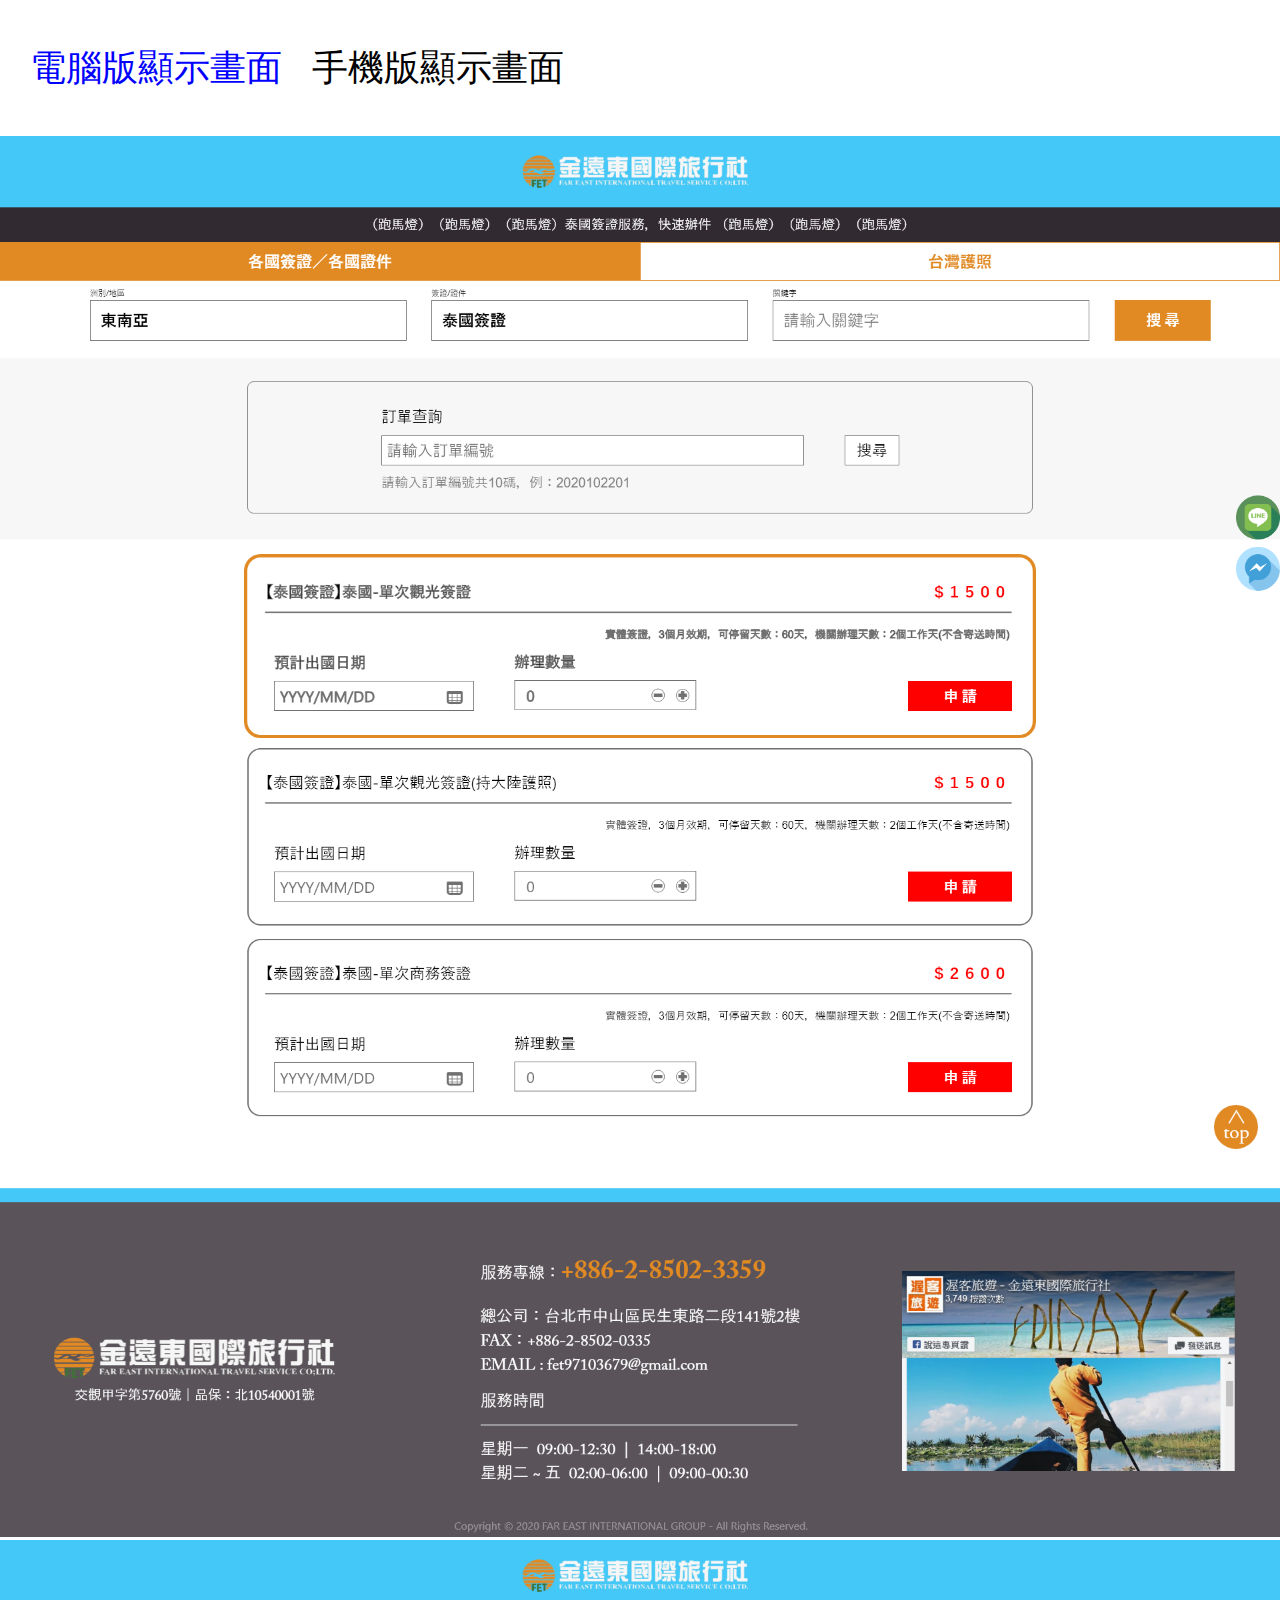
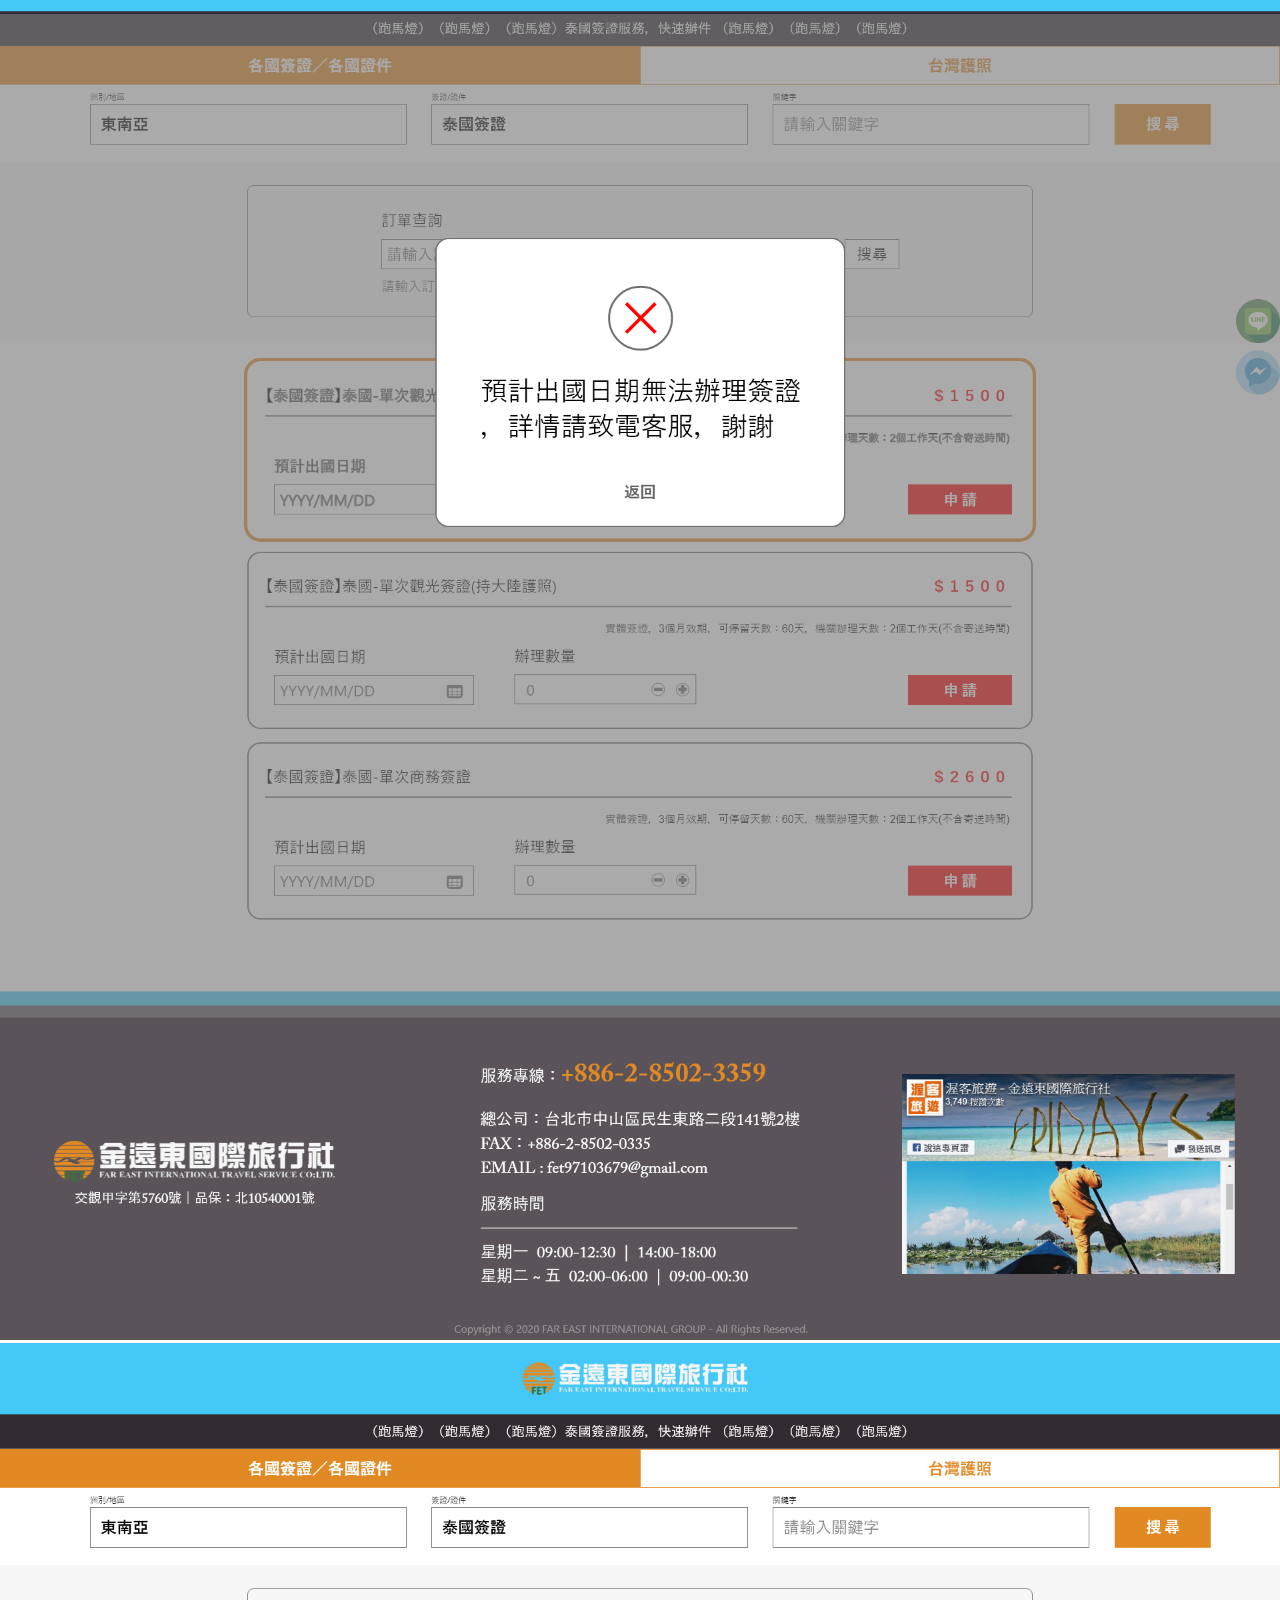
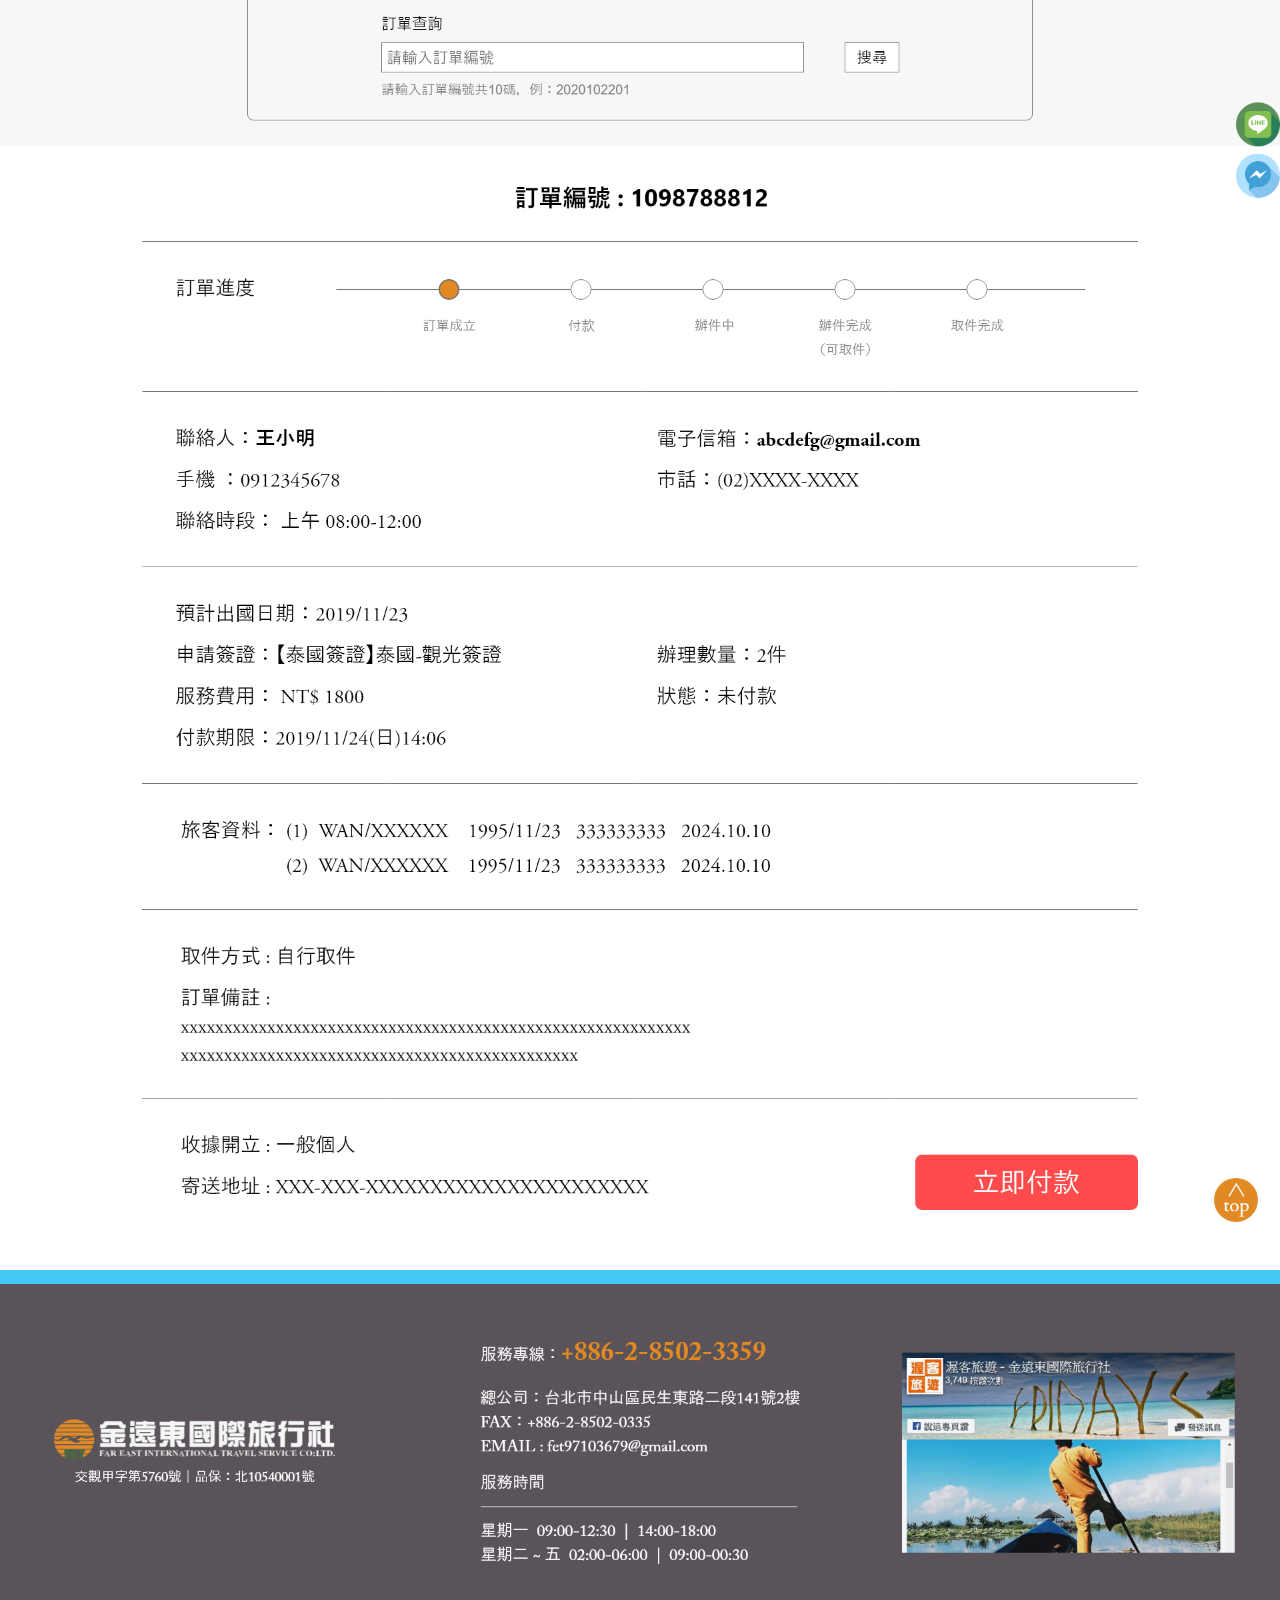
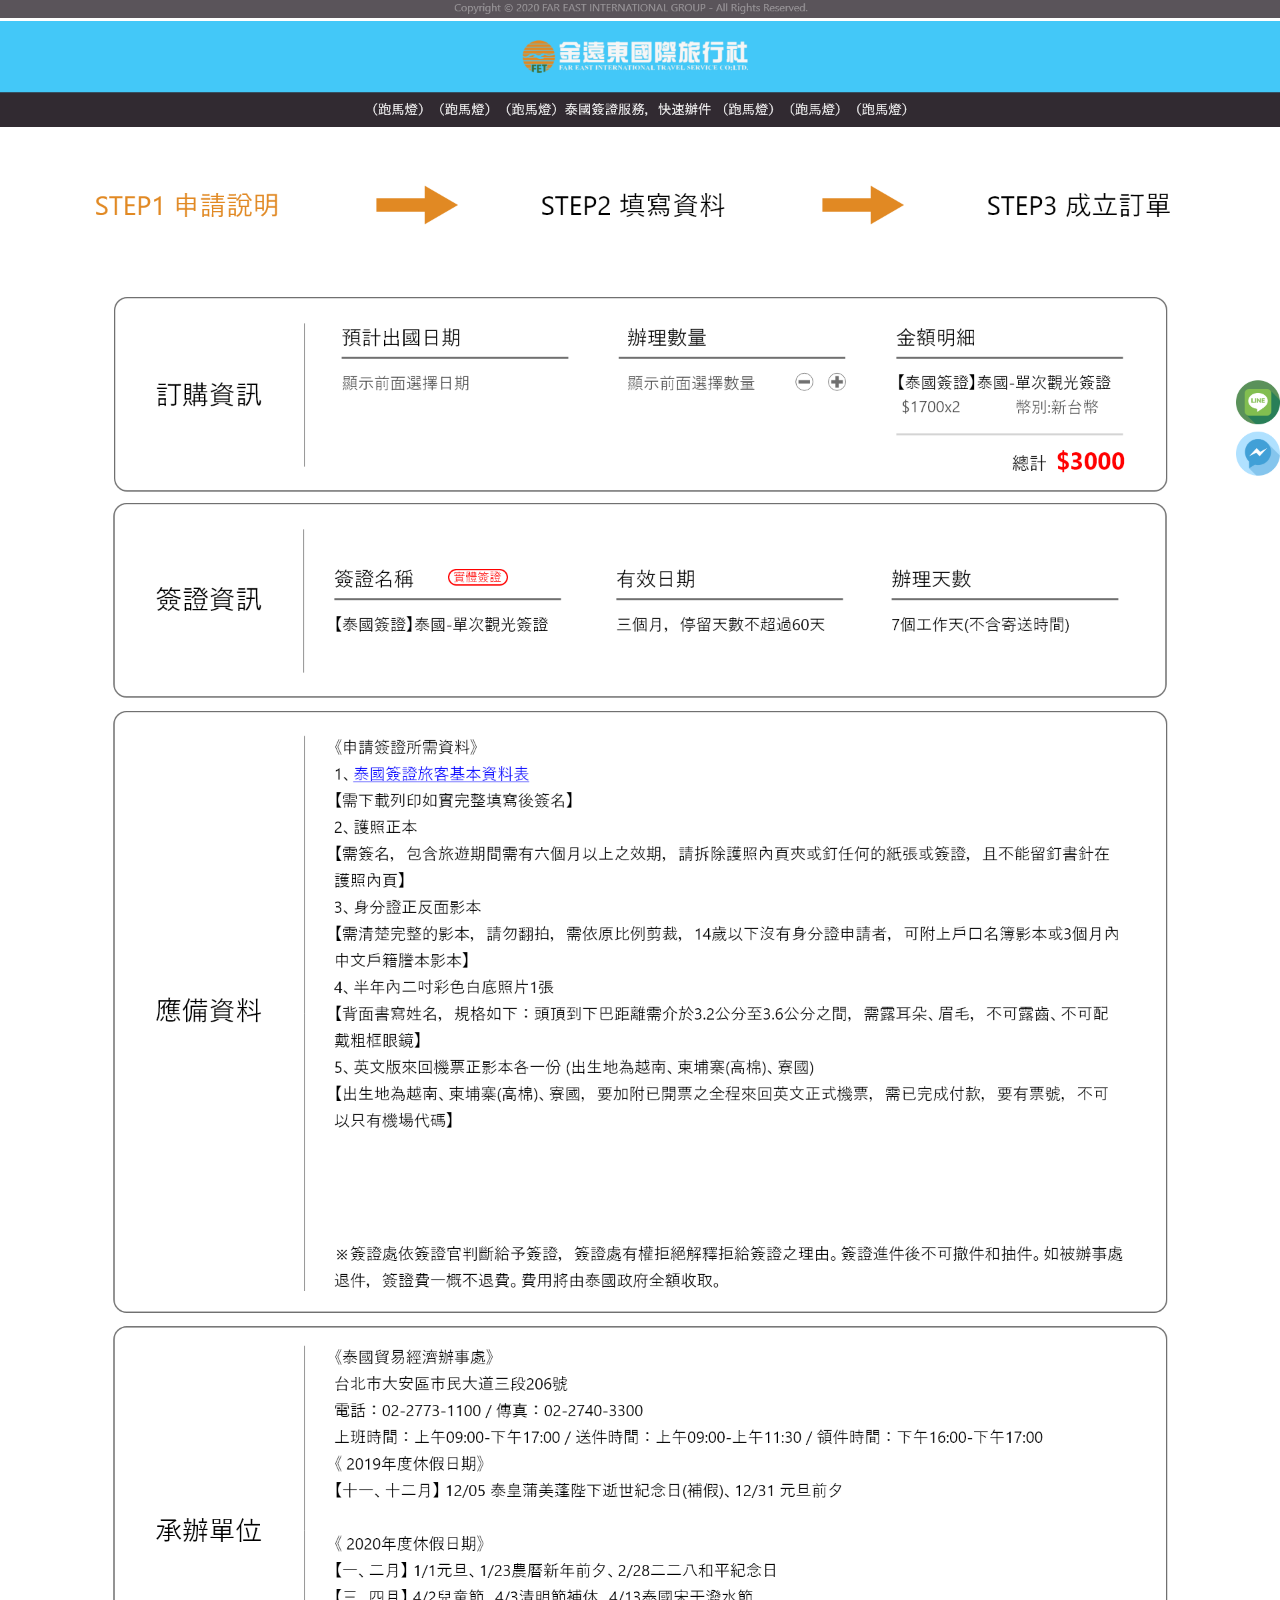
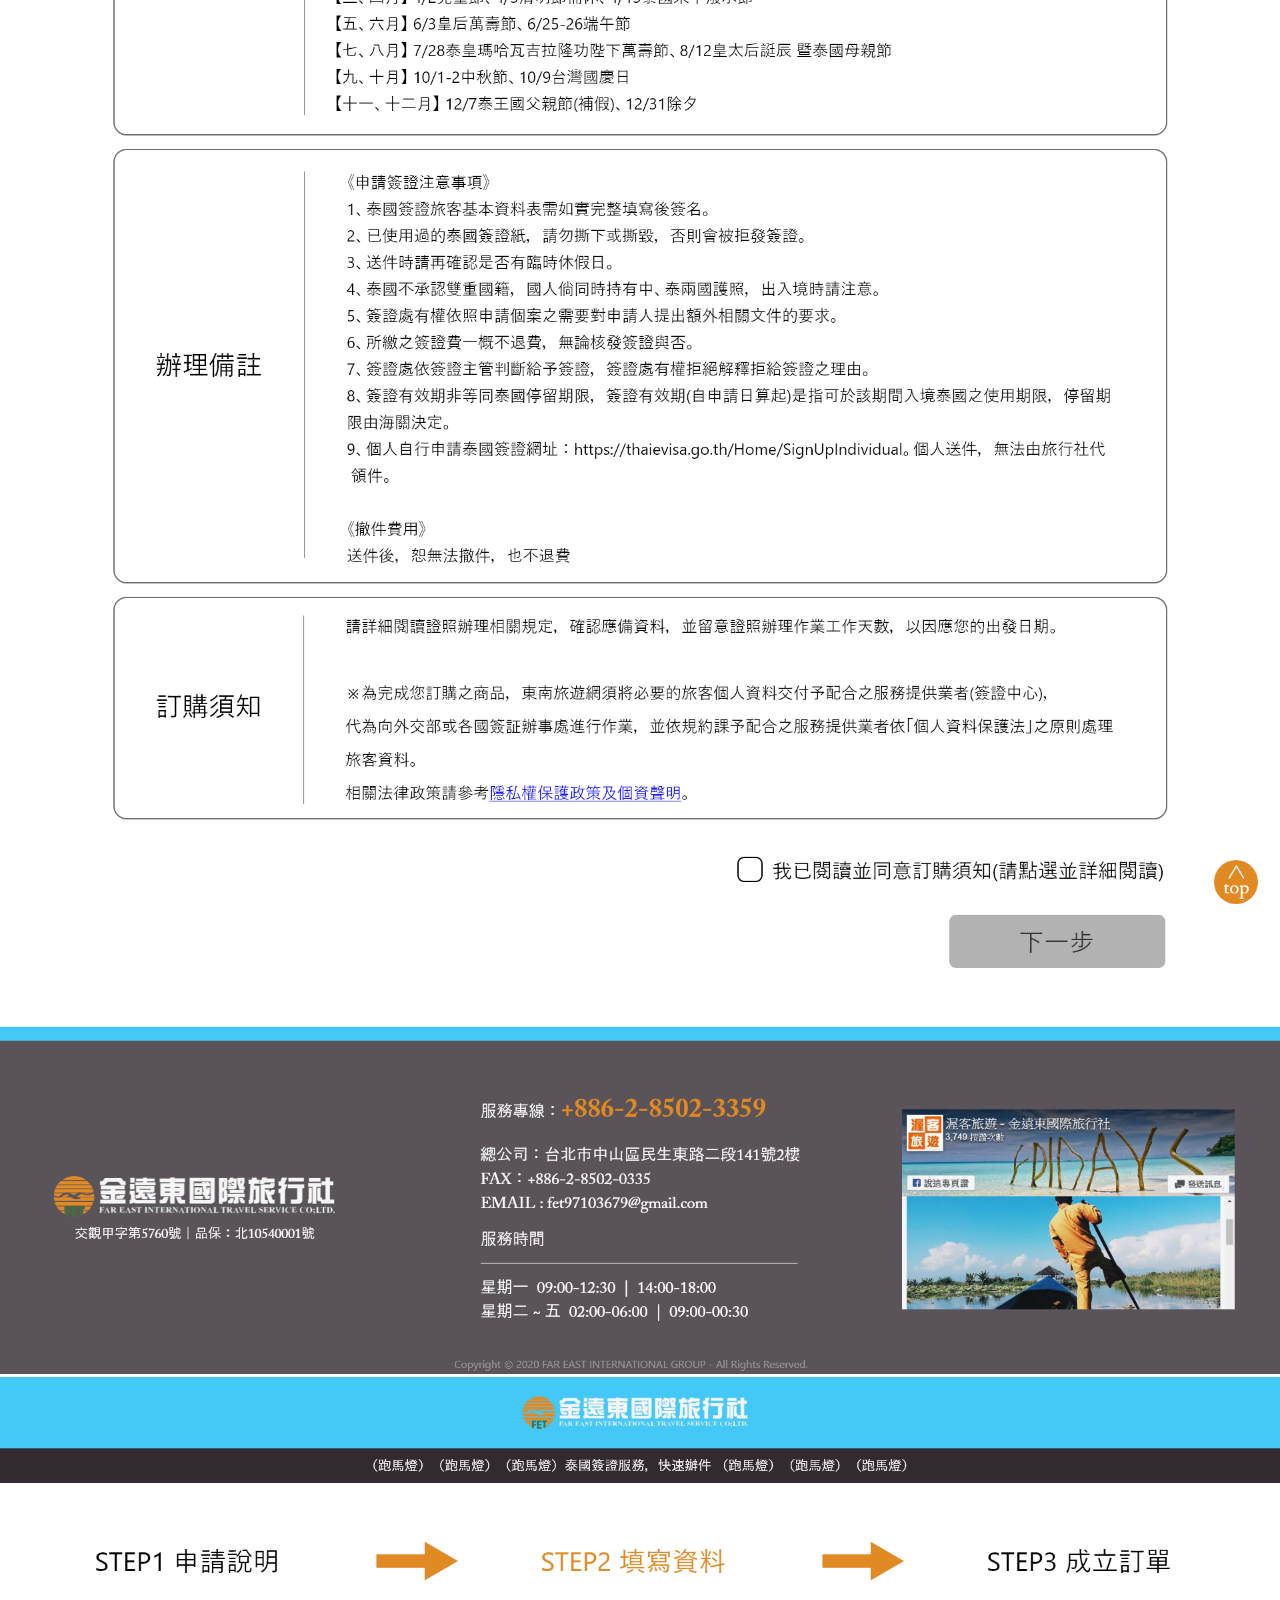
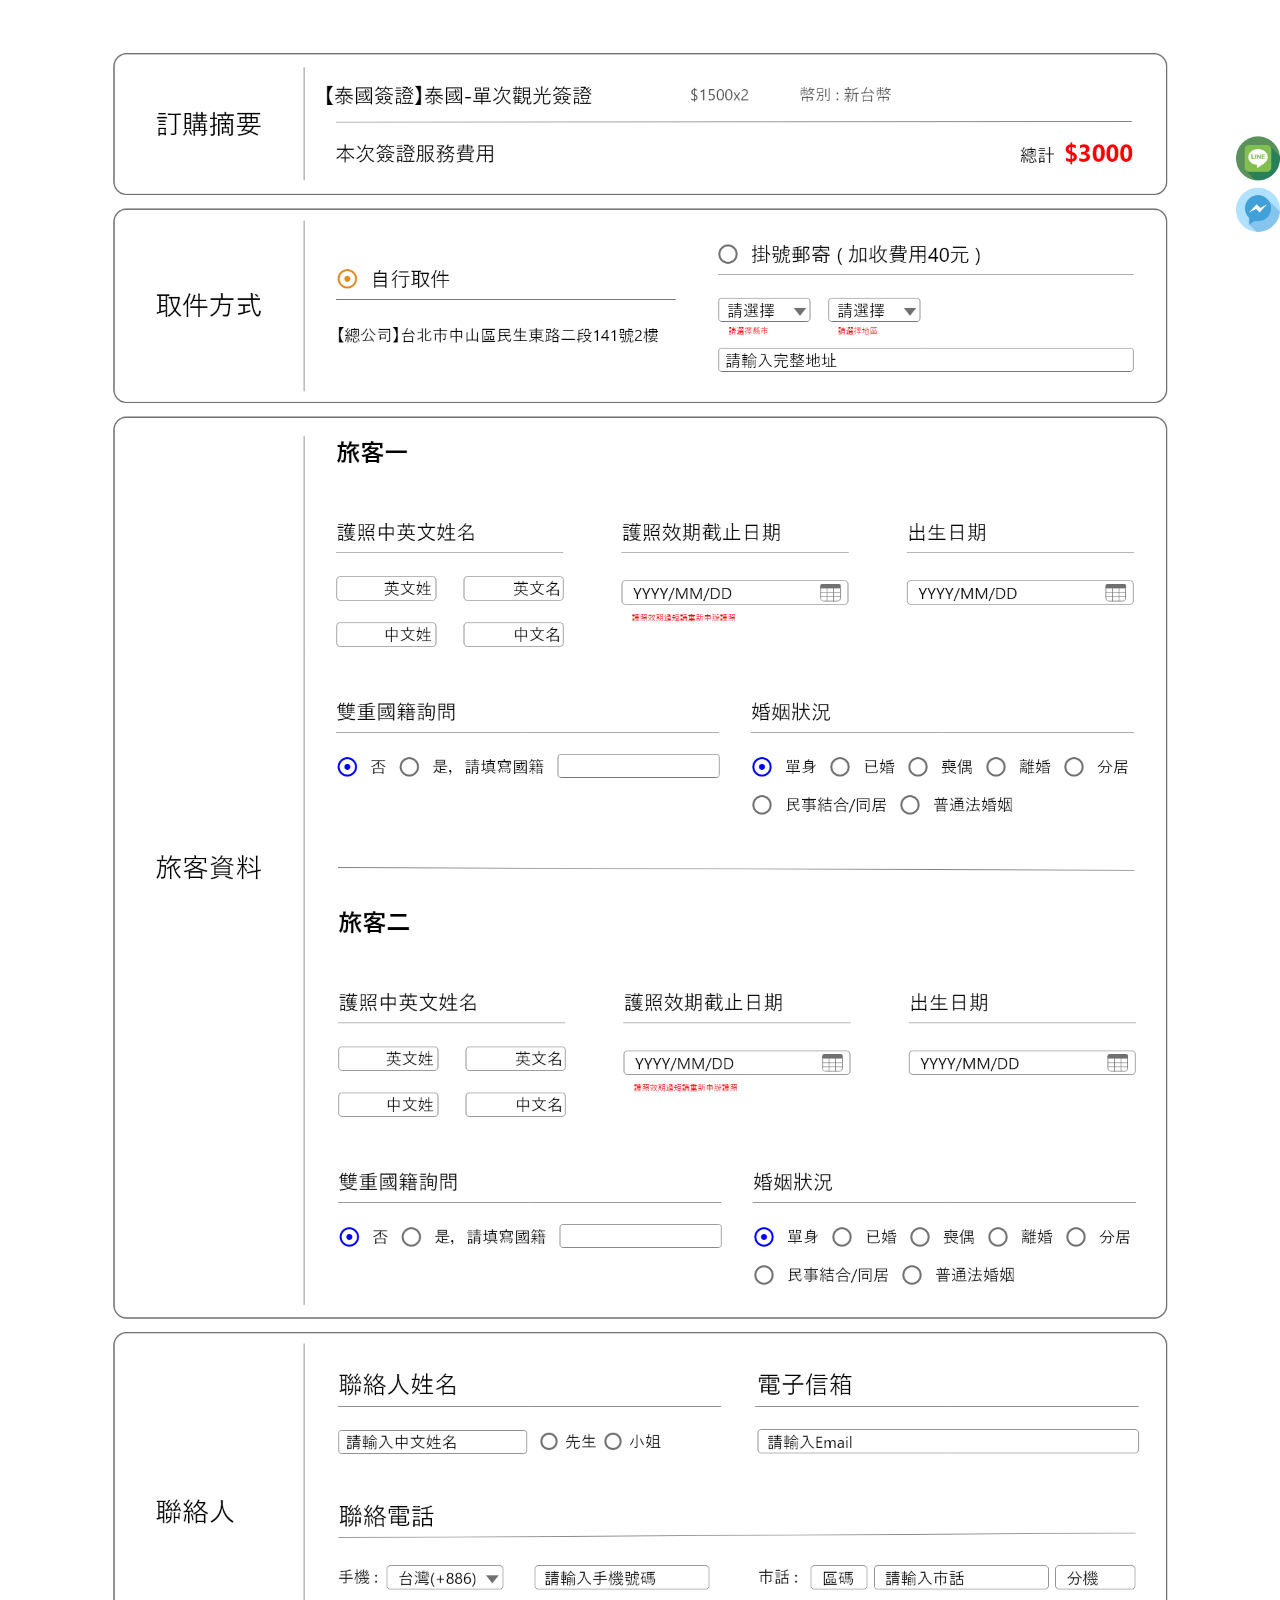
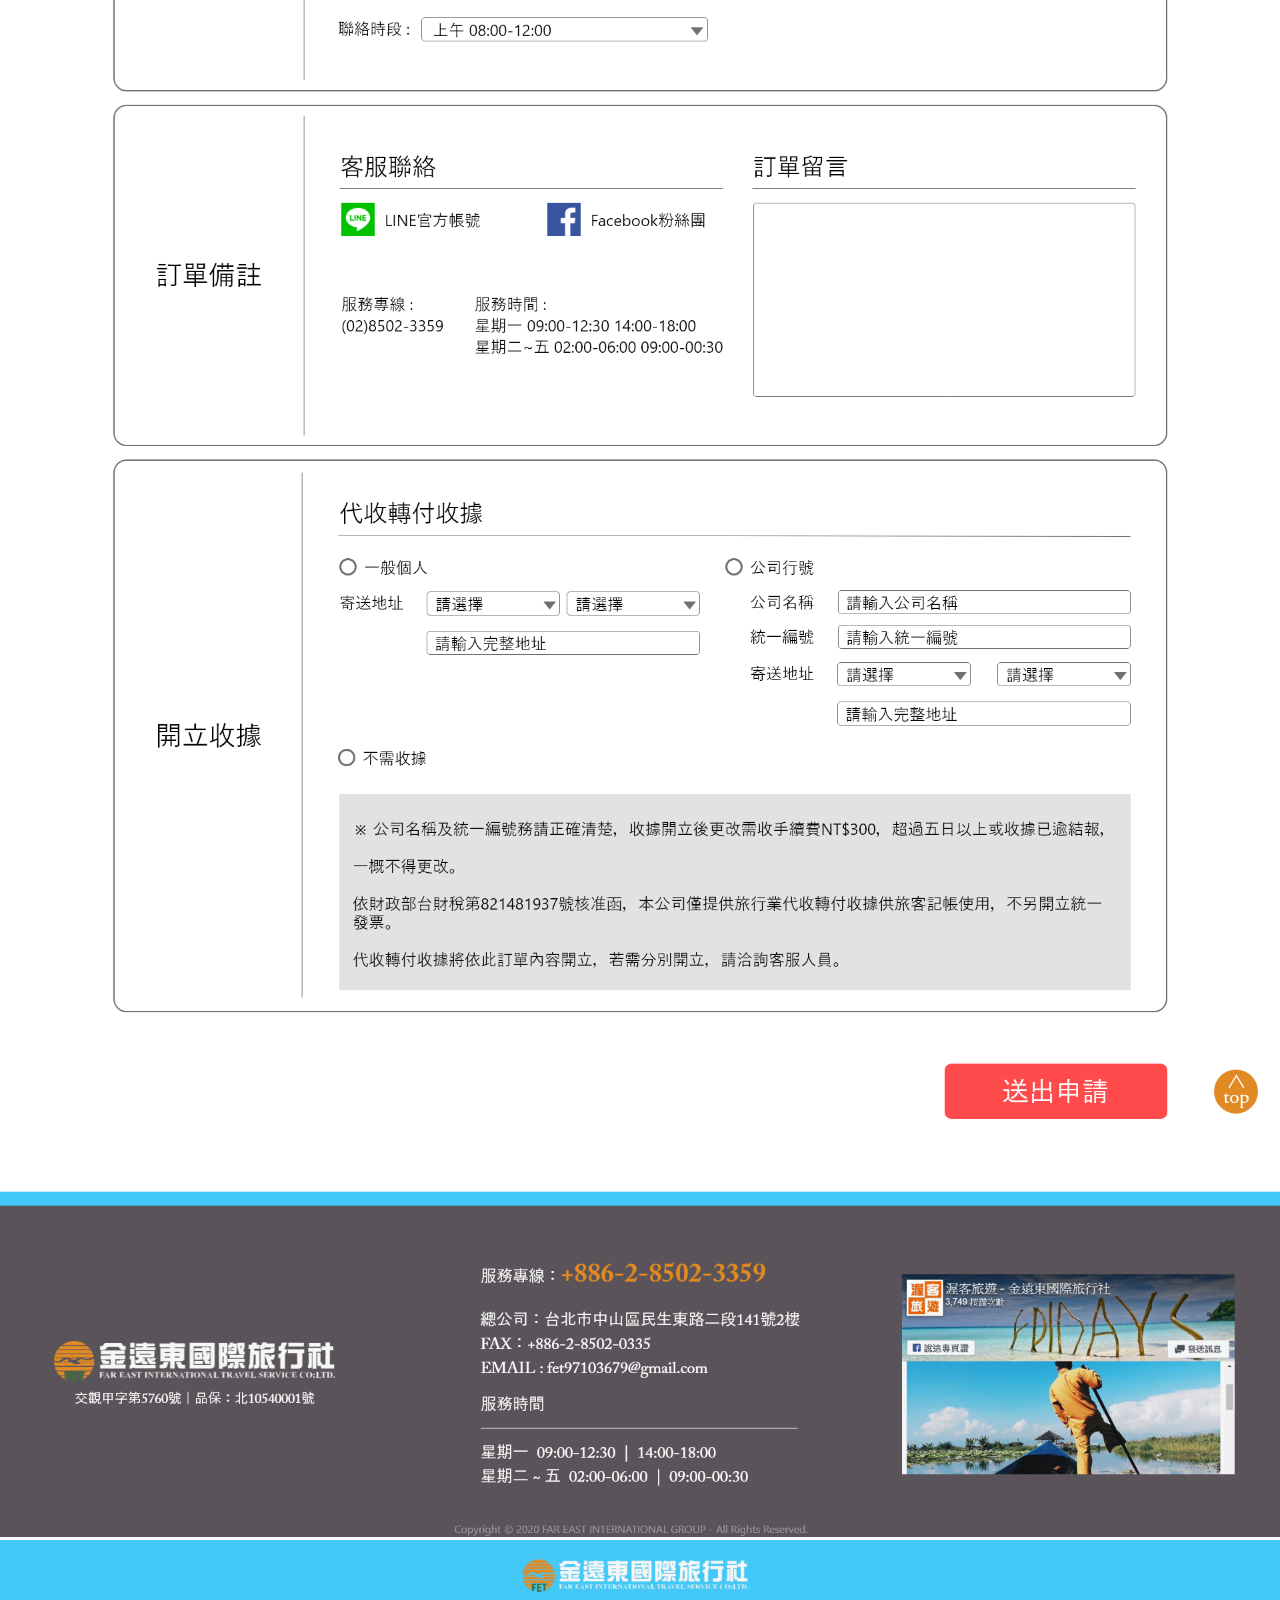
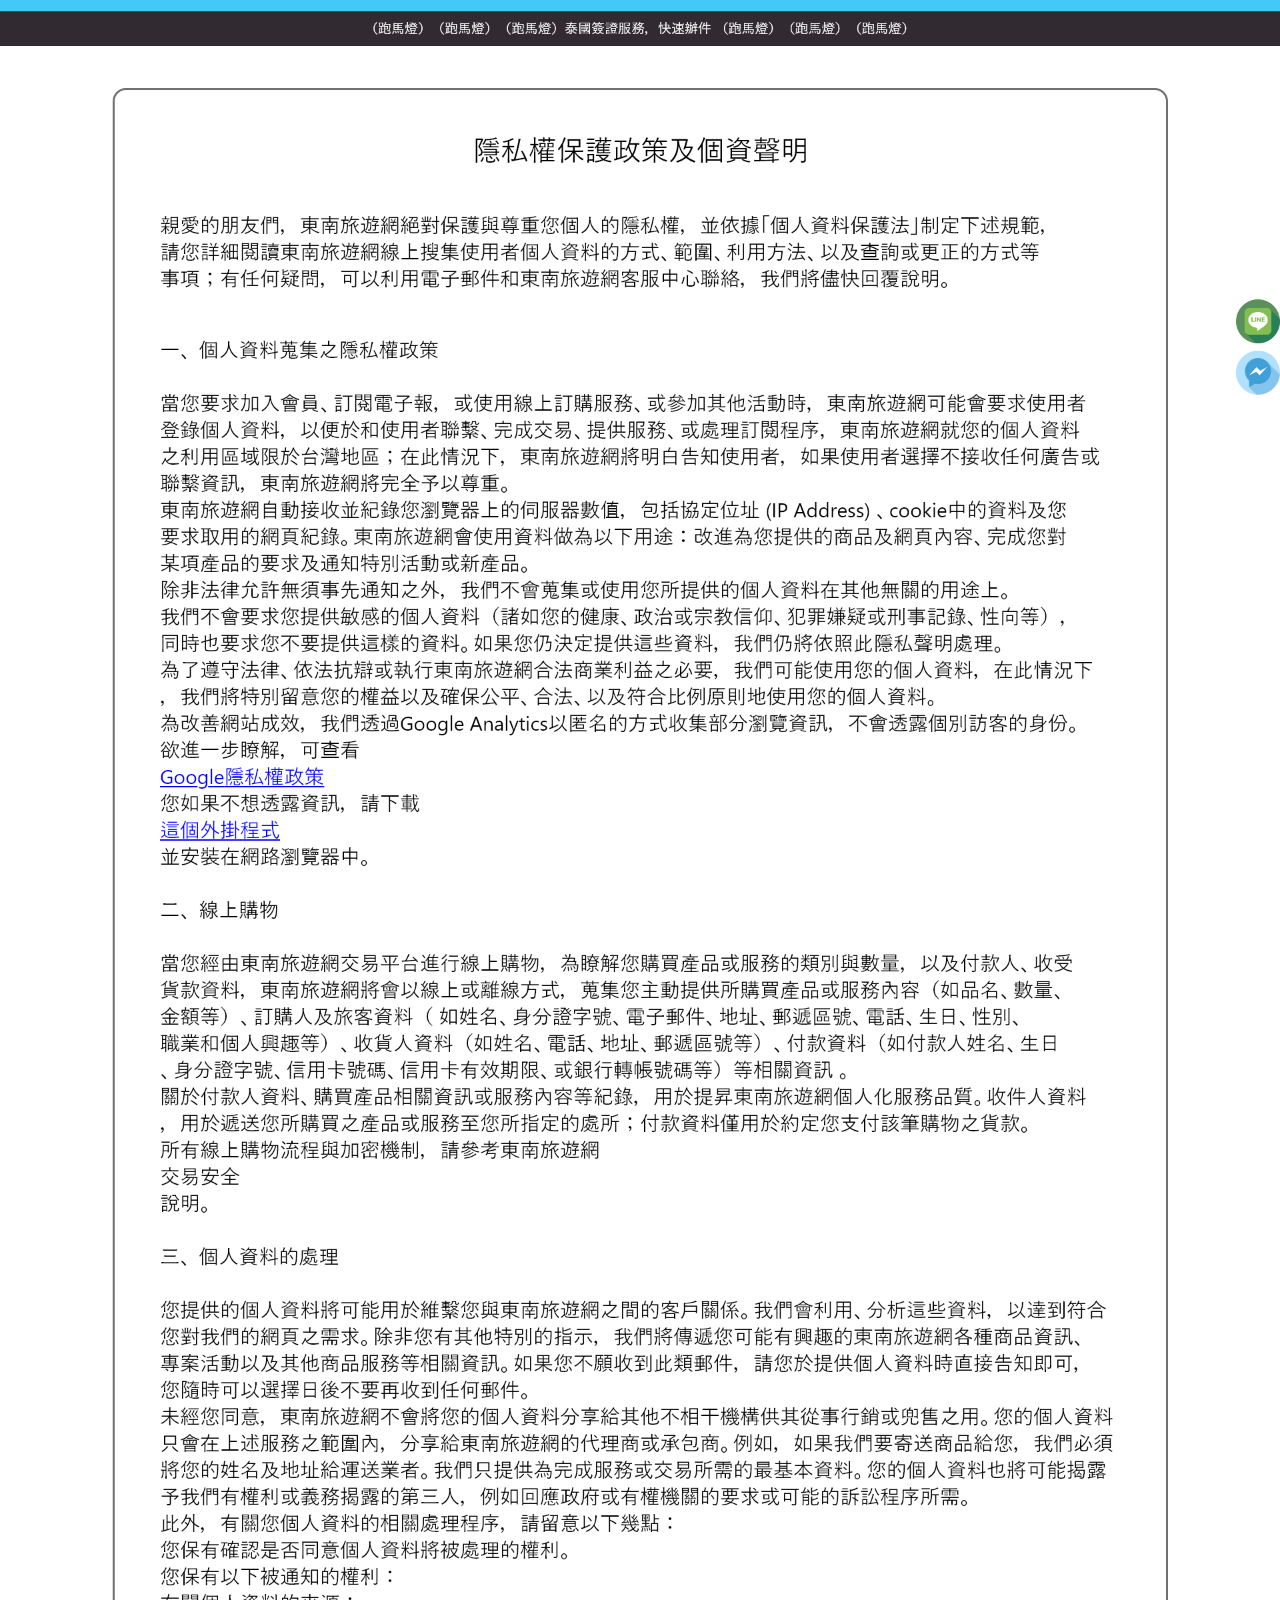
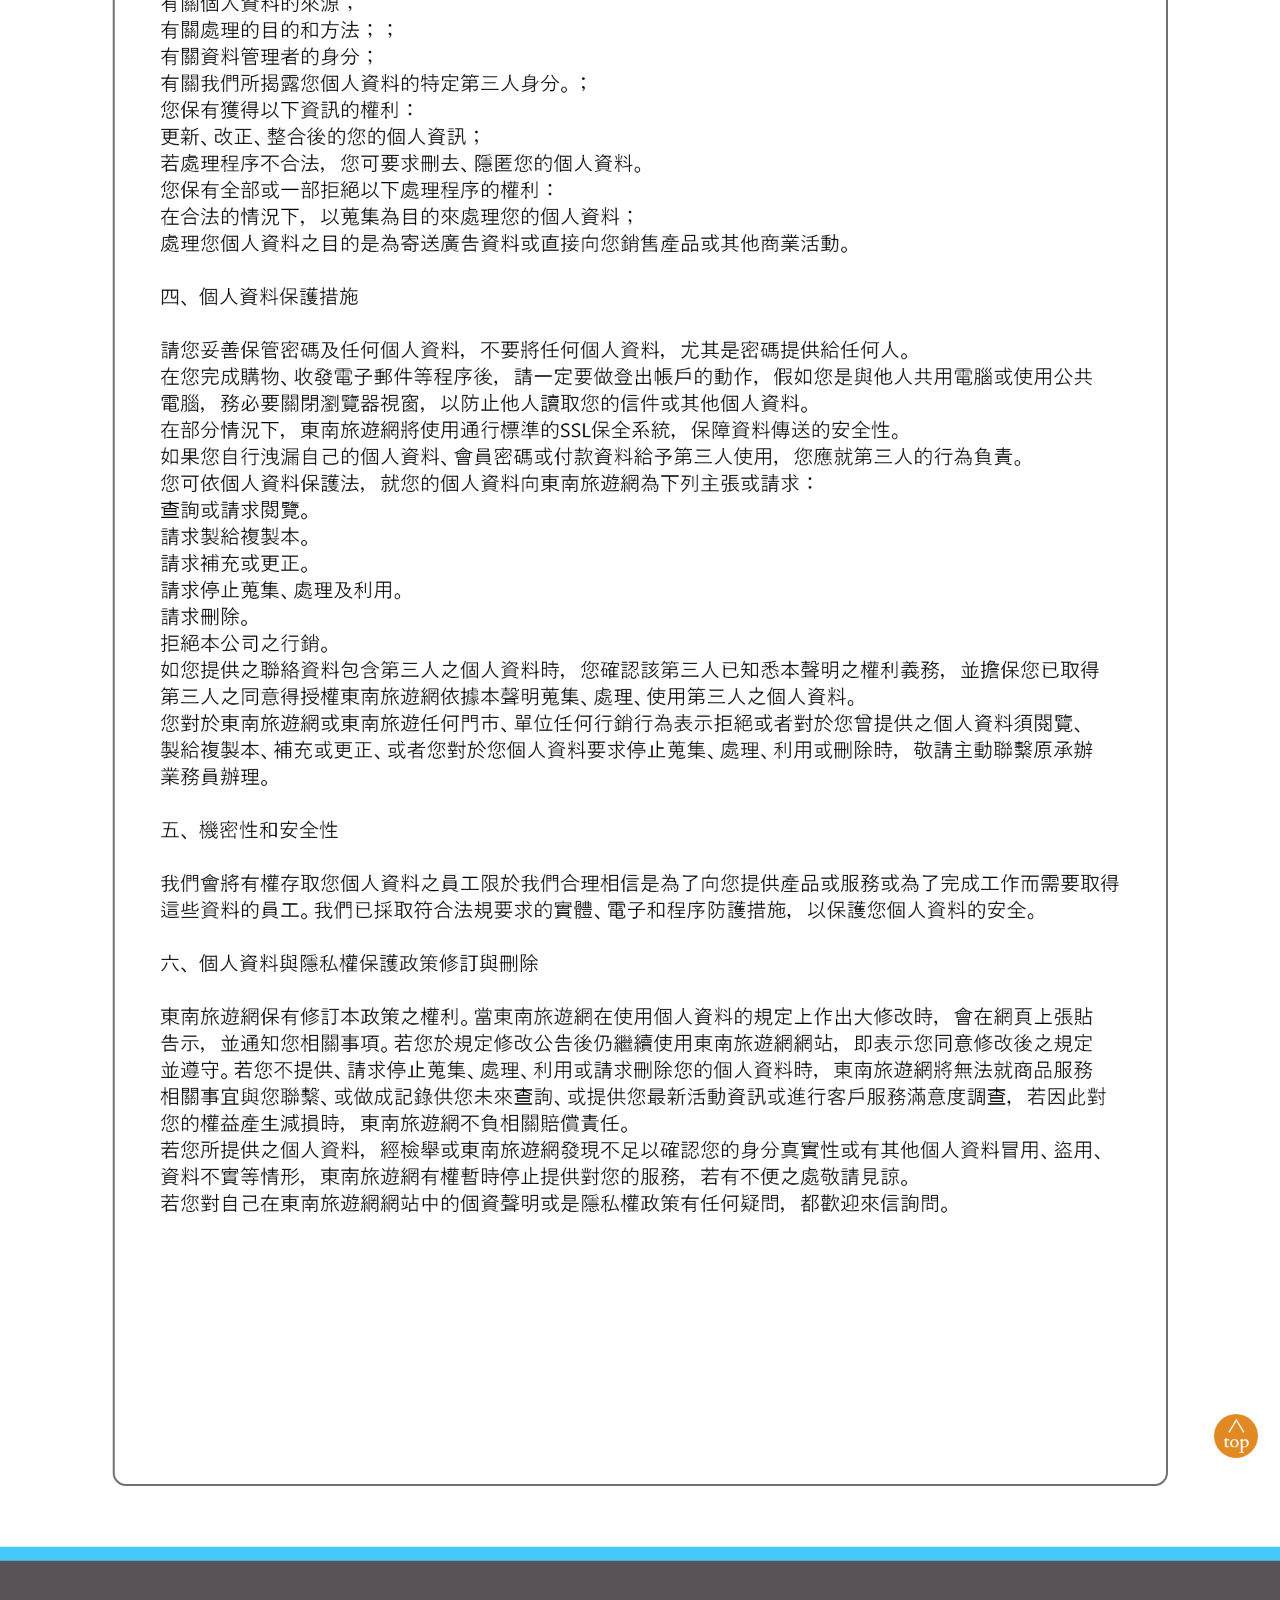
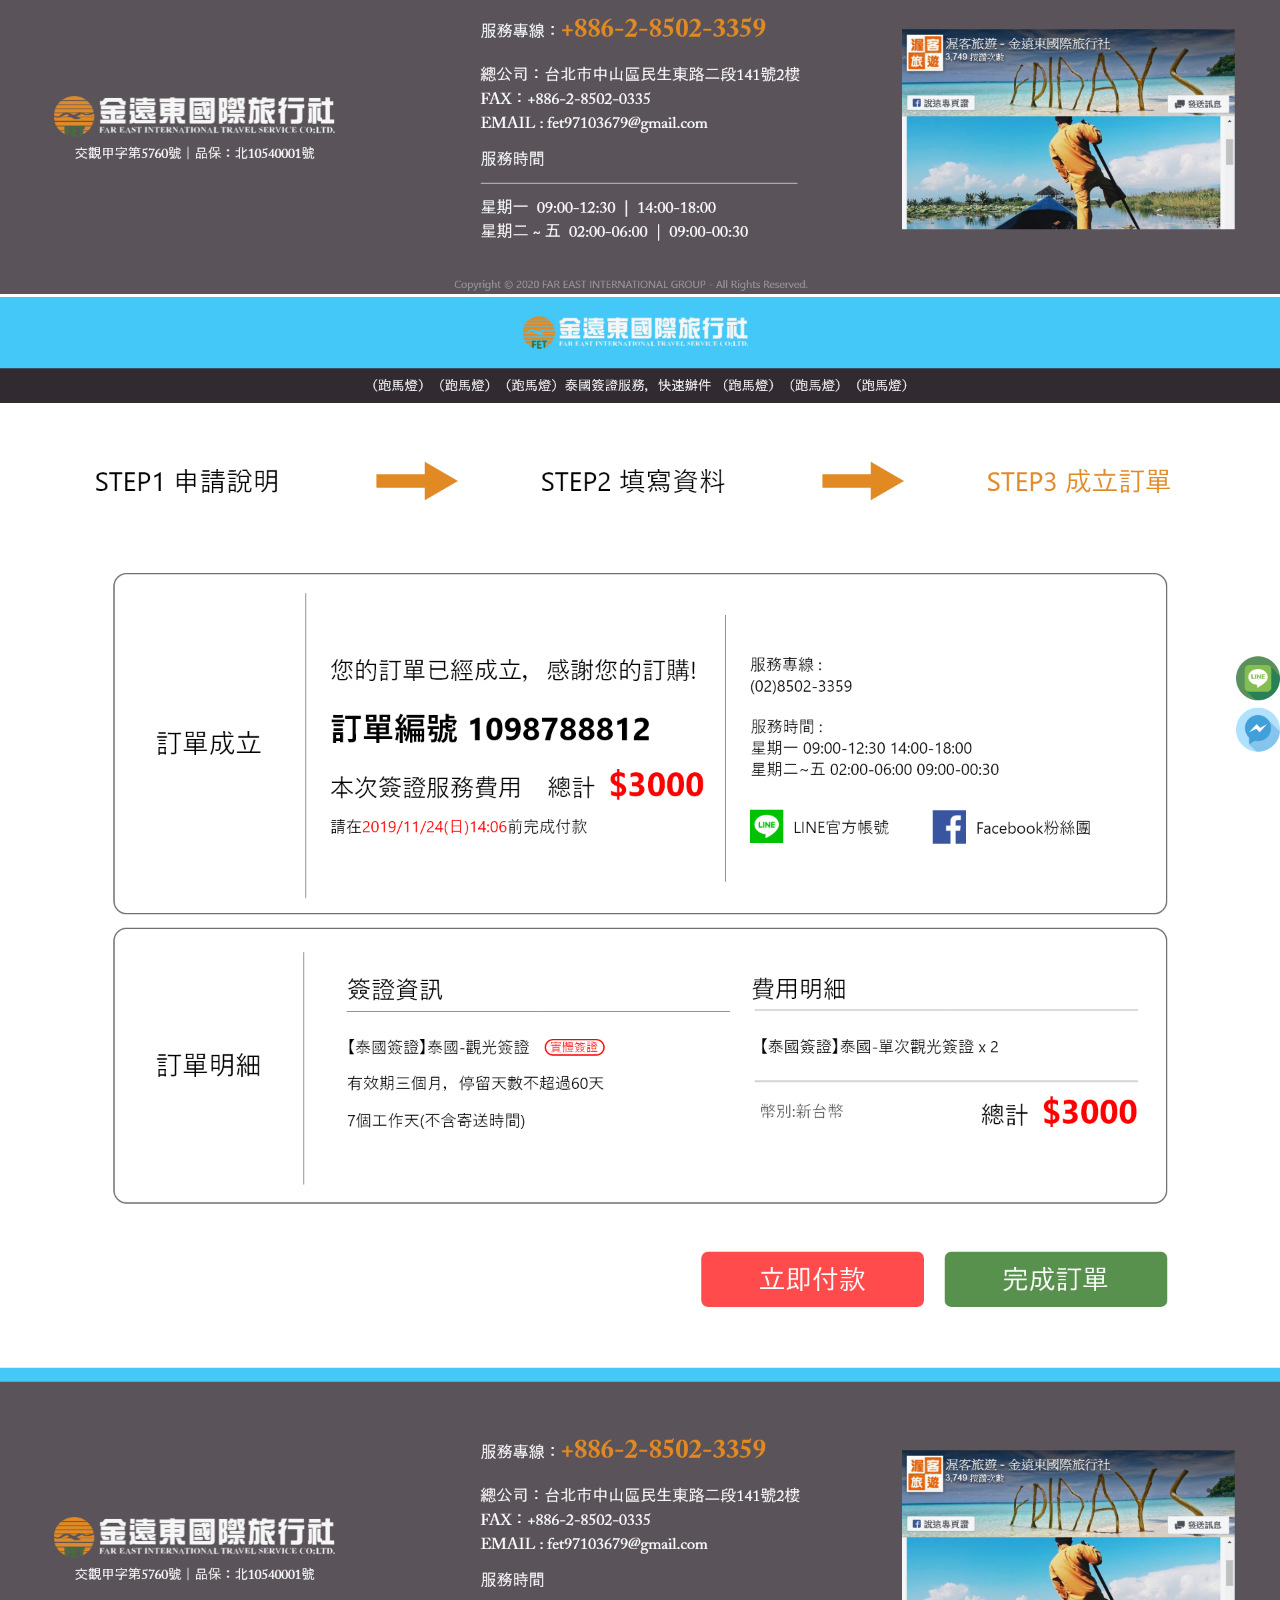
<file: index.html>
<!DOCTYPE html>
<html lang="en">
<head>
	<meta charset="UTF-8">
	<title>金遠東集團 FAR EAST INTERNATIONAL GROUP 遠東旅遊~帶你環遊世界</title>
	<link rel="stylesheet" href="css/style.css">
</head>
<body>
    <h1><a href="index.html" class="text">電腦版顯示畫面</a></h1>	
    <h1><a href="index1.html">手機版顯示畫面</a></h1>
	<img src="desktop website/首頁.png" alt="">
	<img src="desktop website/出國日期超過申請限制.png" alt="">
	<img src="desktop website/訂單查詢.png" alt="">
	<img src="desktop website/申請說明.png" alt="">
	<img src="desktop website/填寫資料.png" alt="">
	<img src="desktop website/隱私權政策.png" alt="">
	<img src="desktop website/成立訂單.png" alt="">

</body>
</html>
</file>
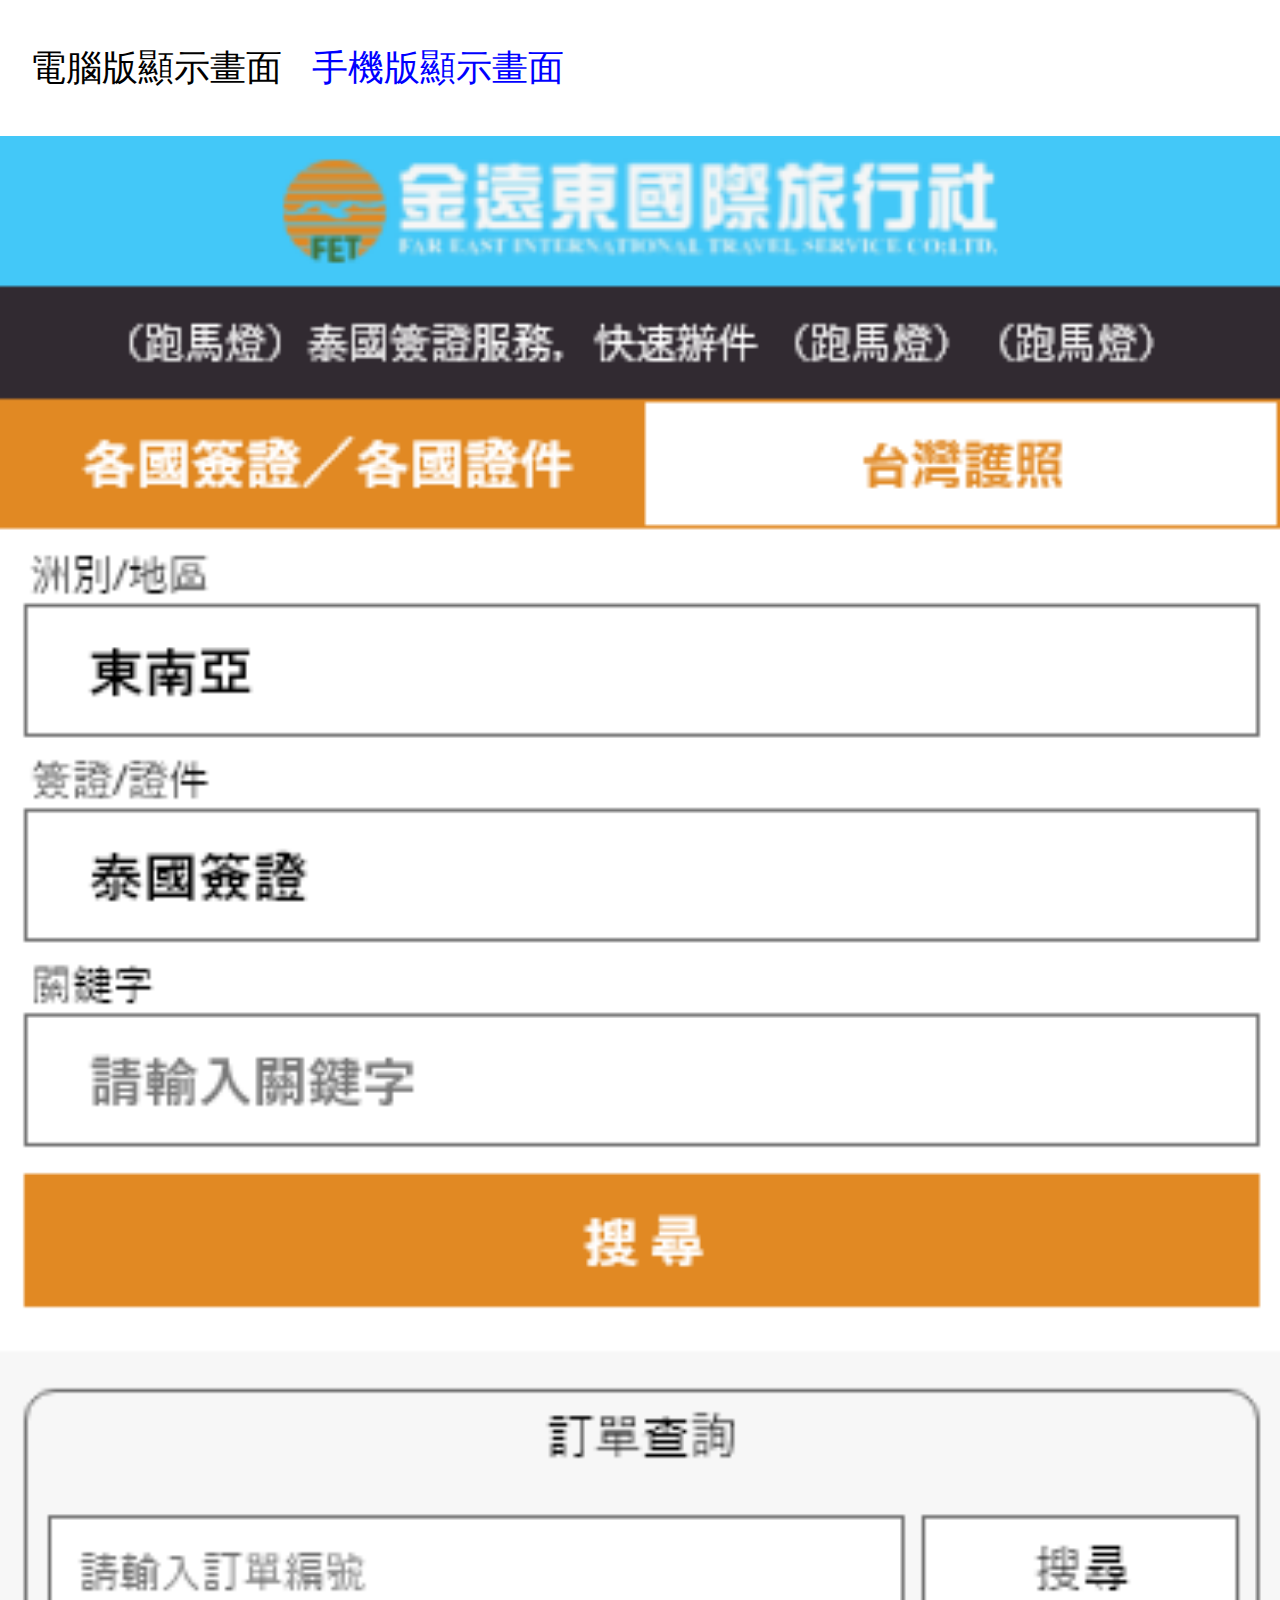
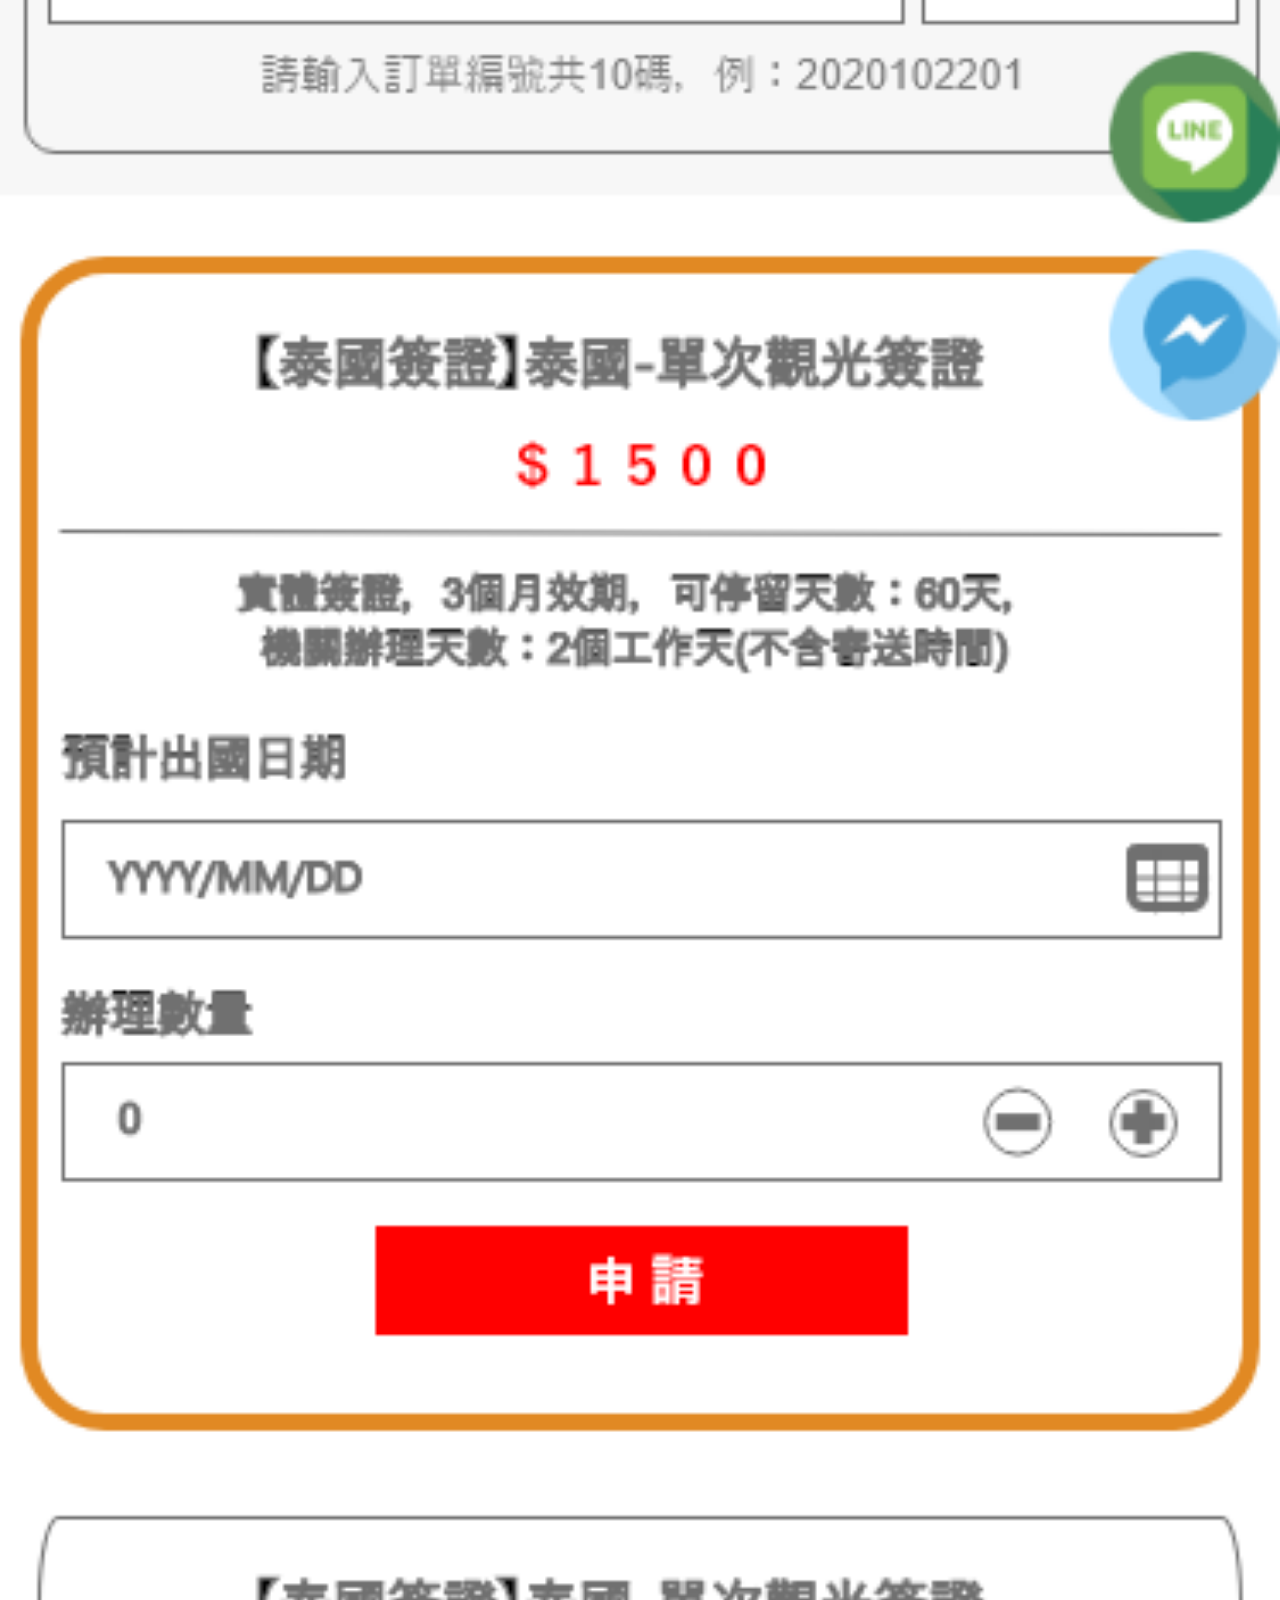
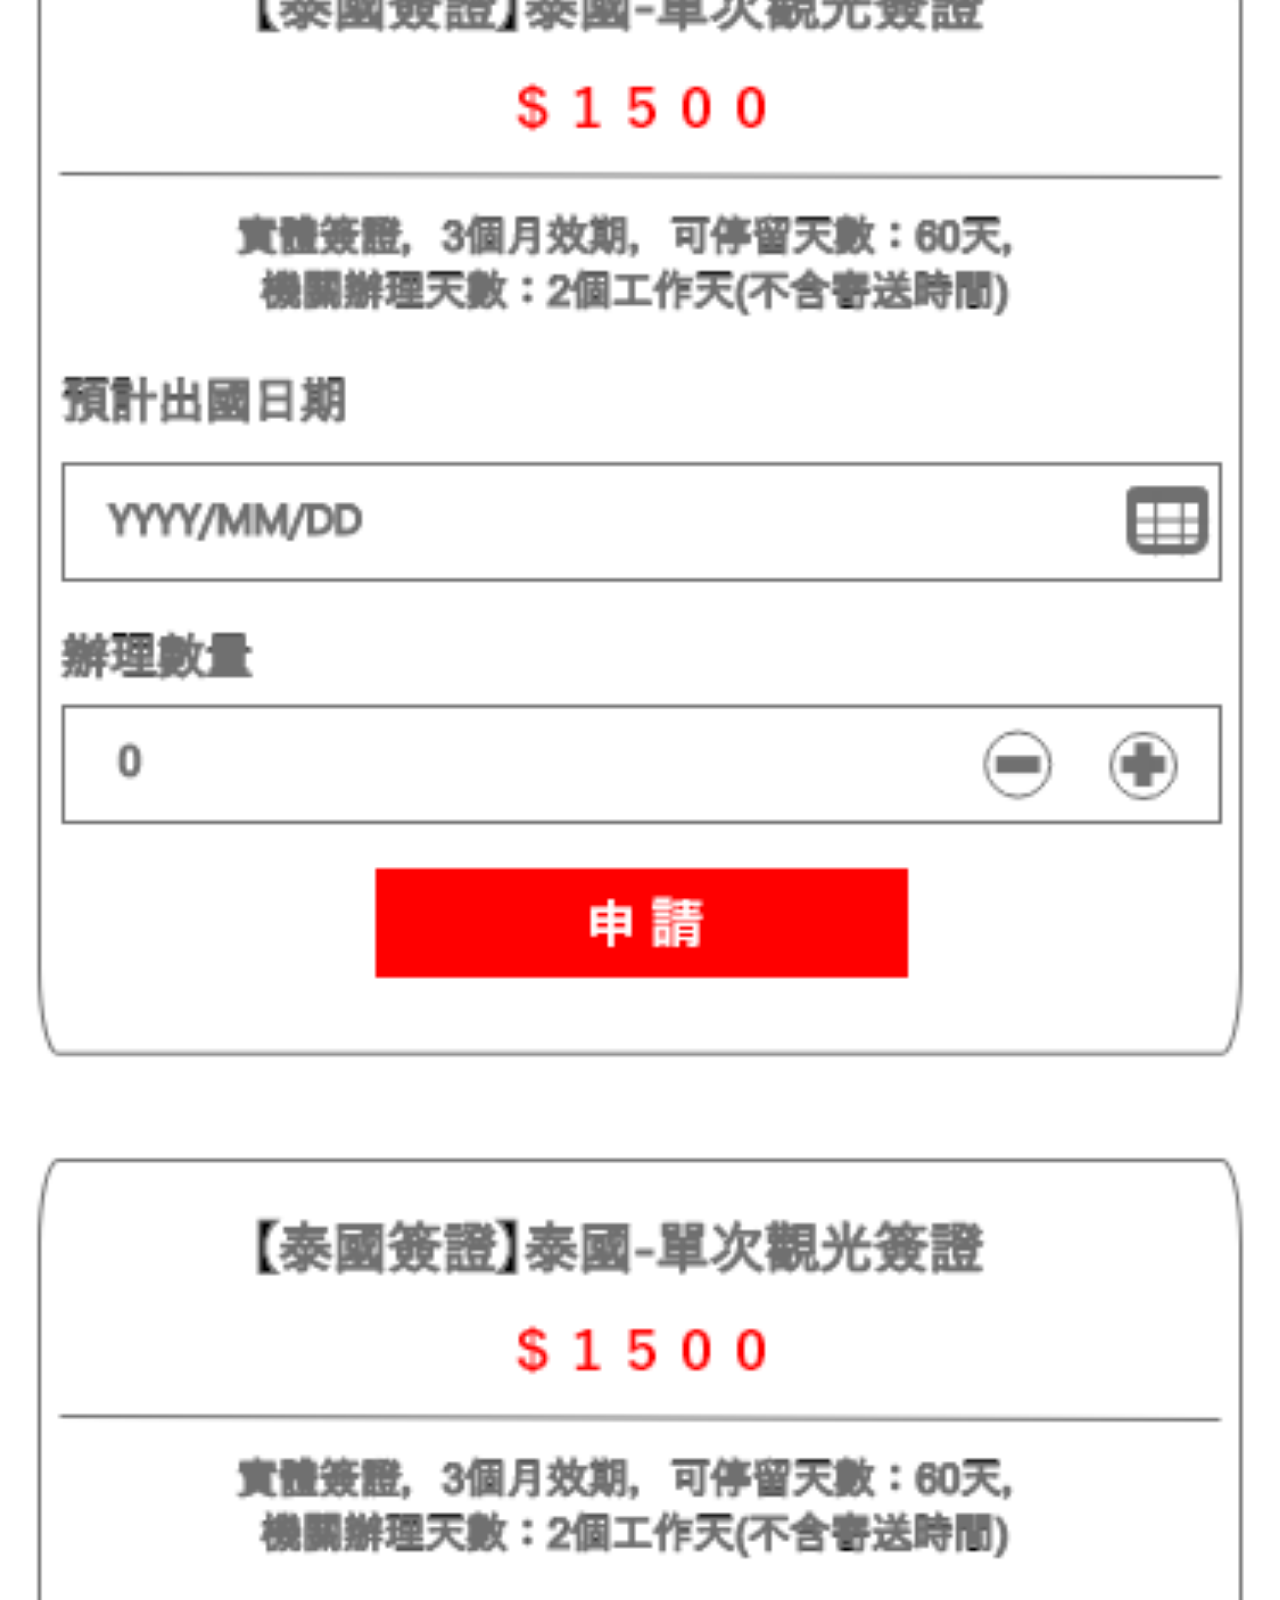
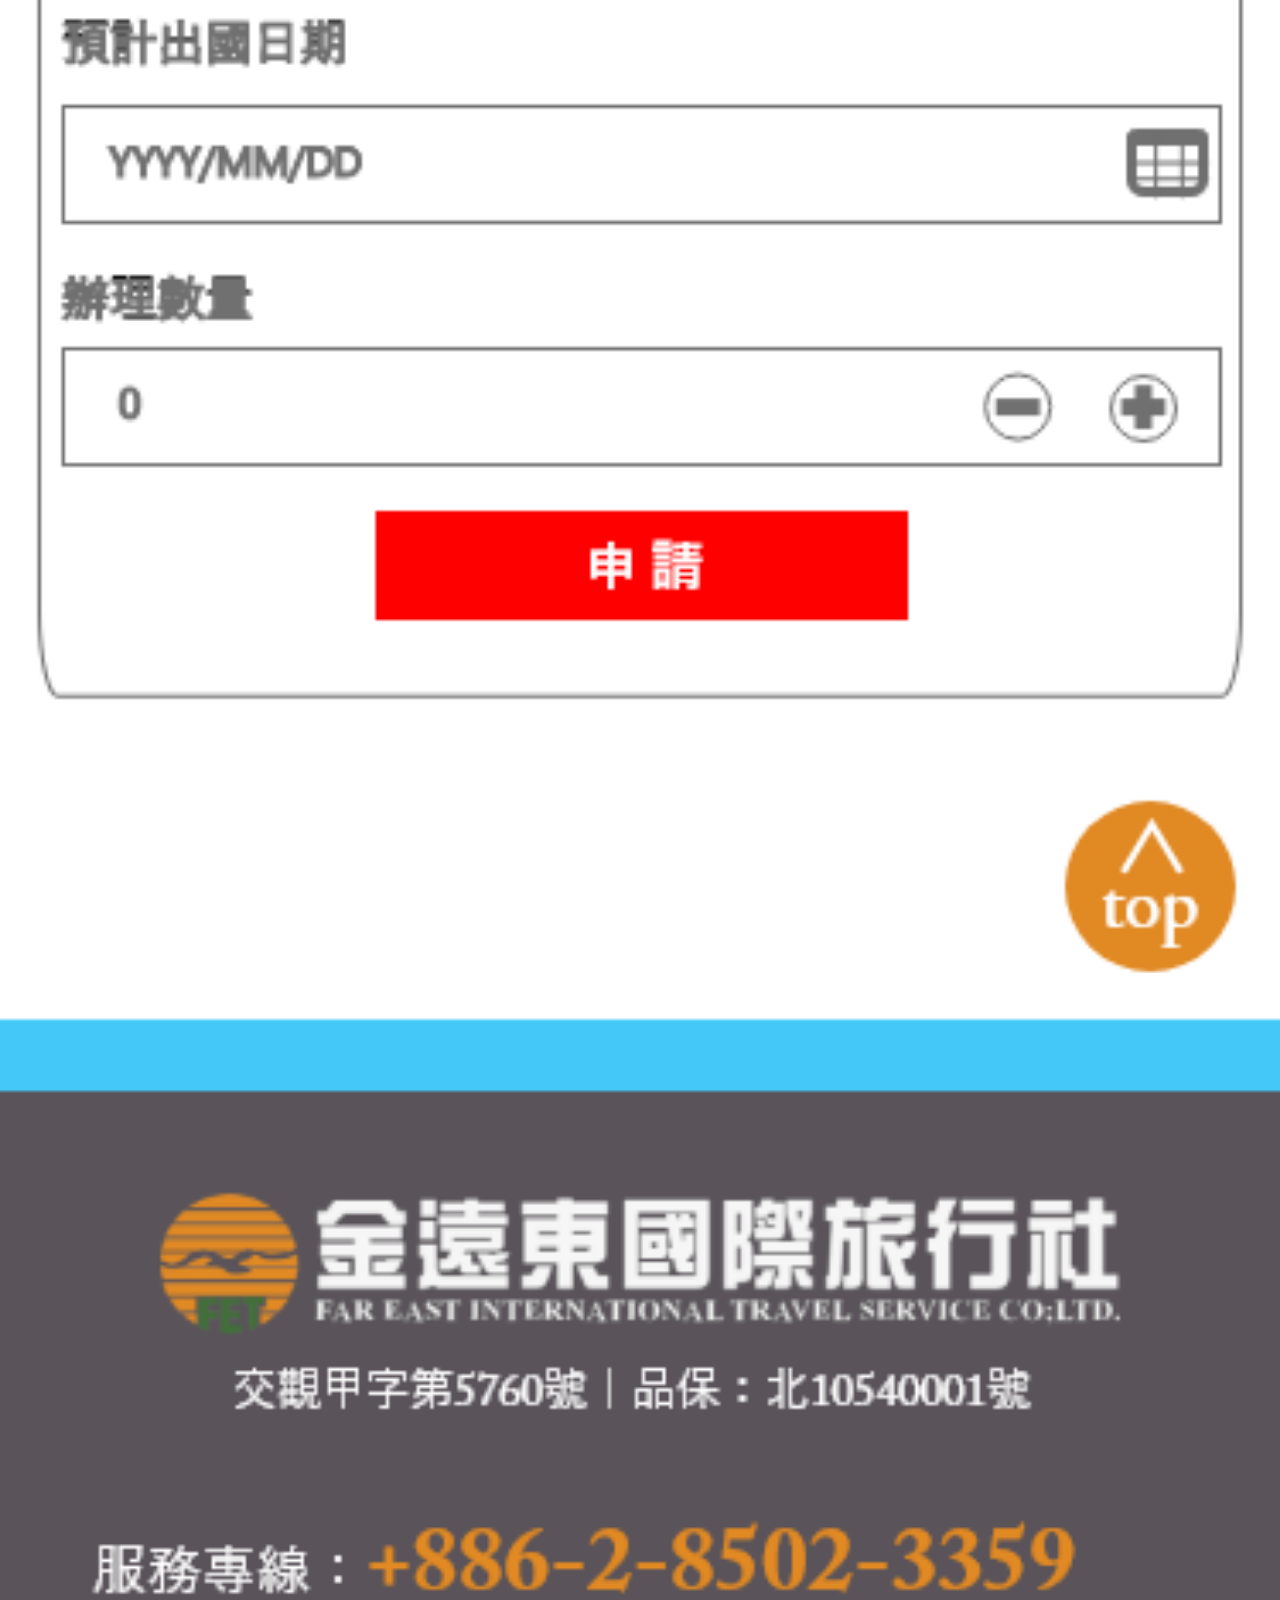
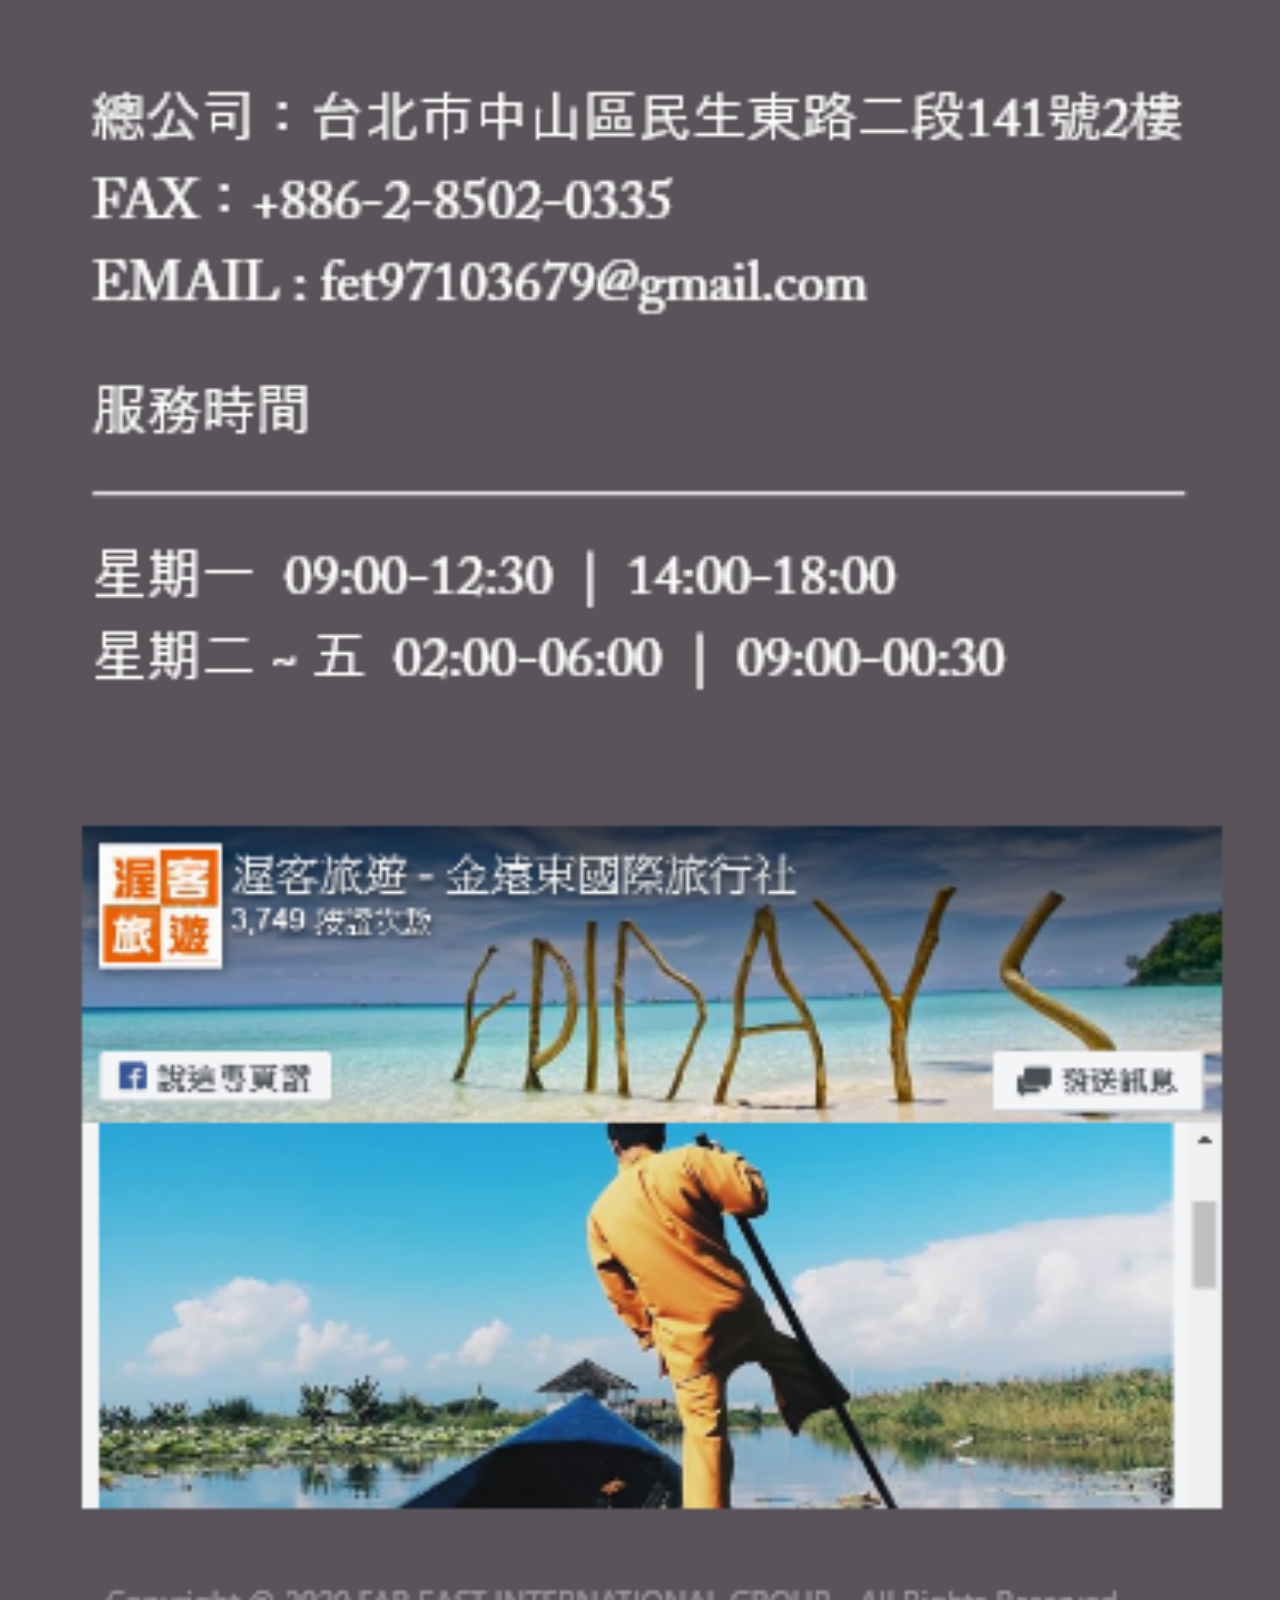
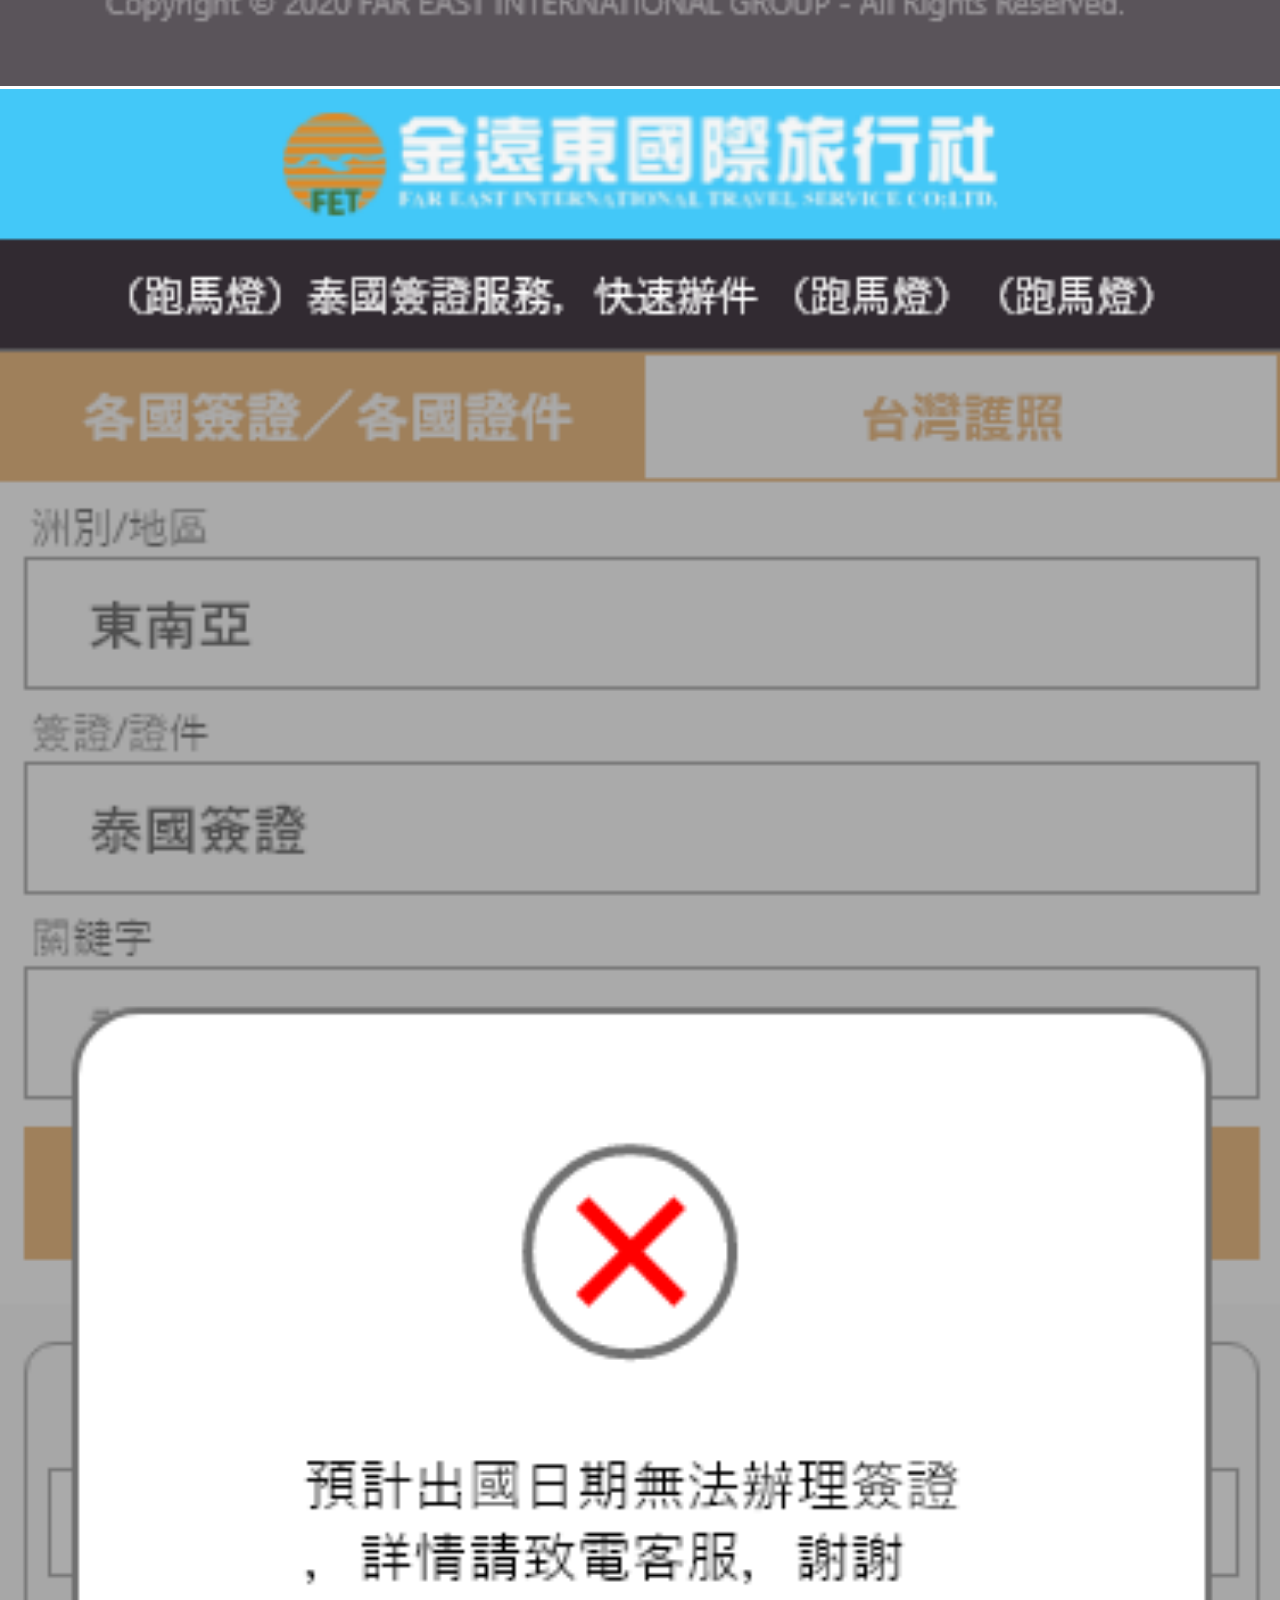
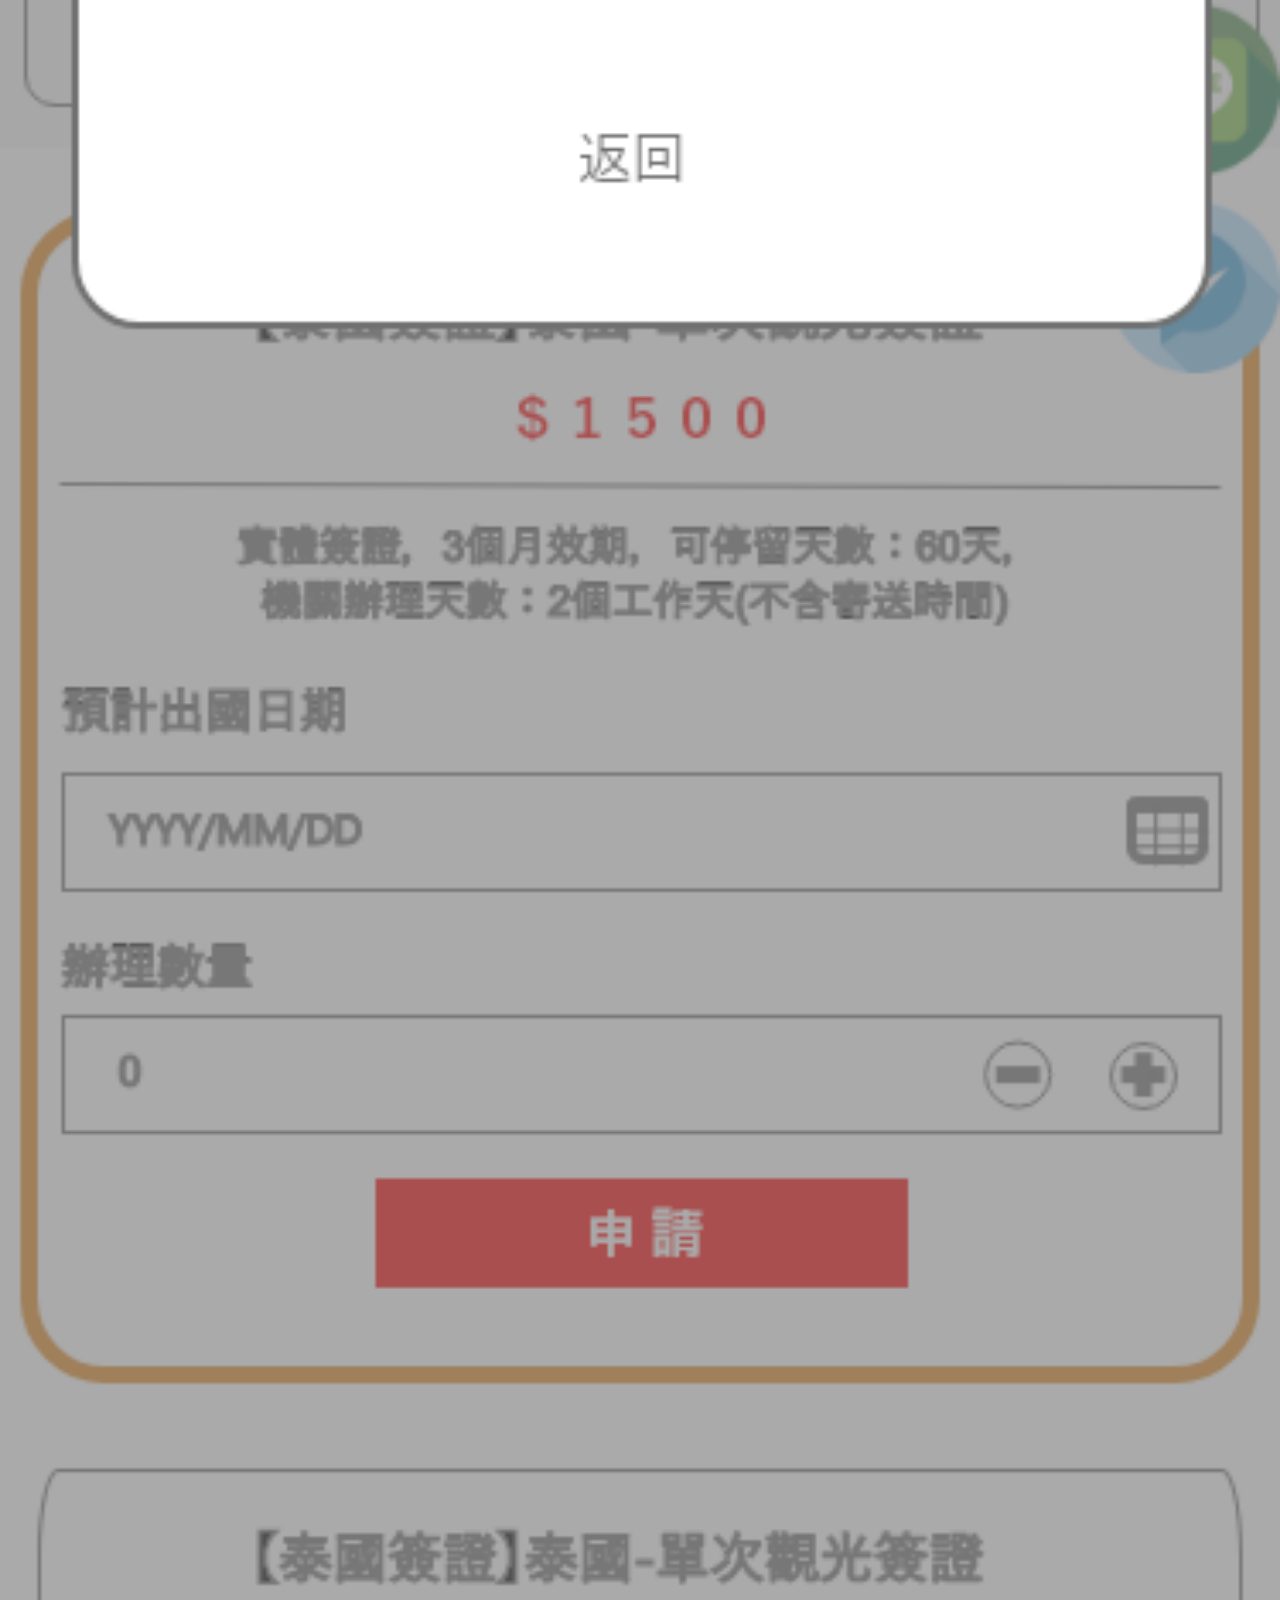
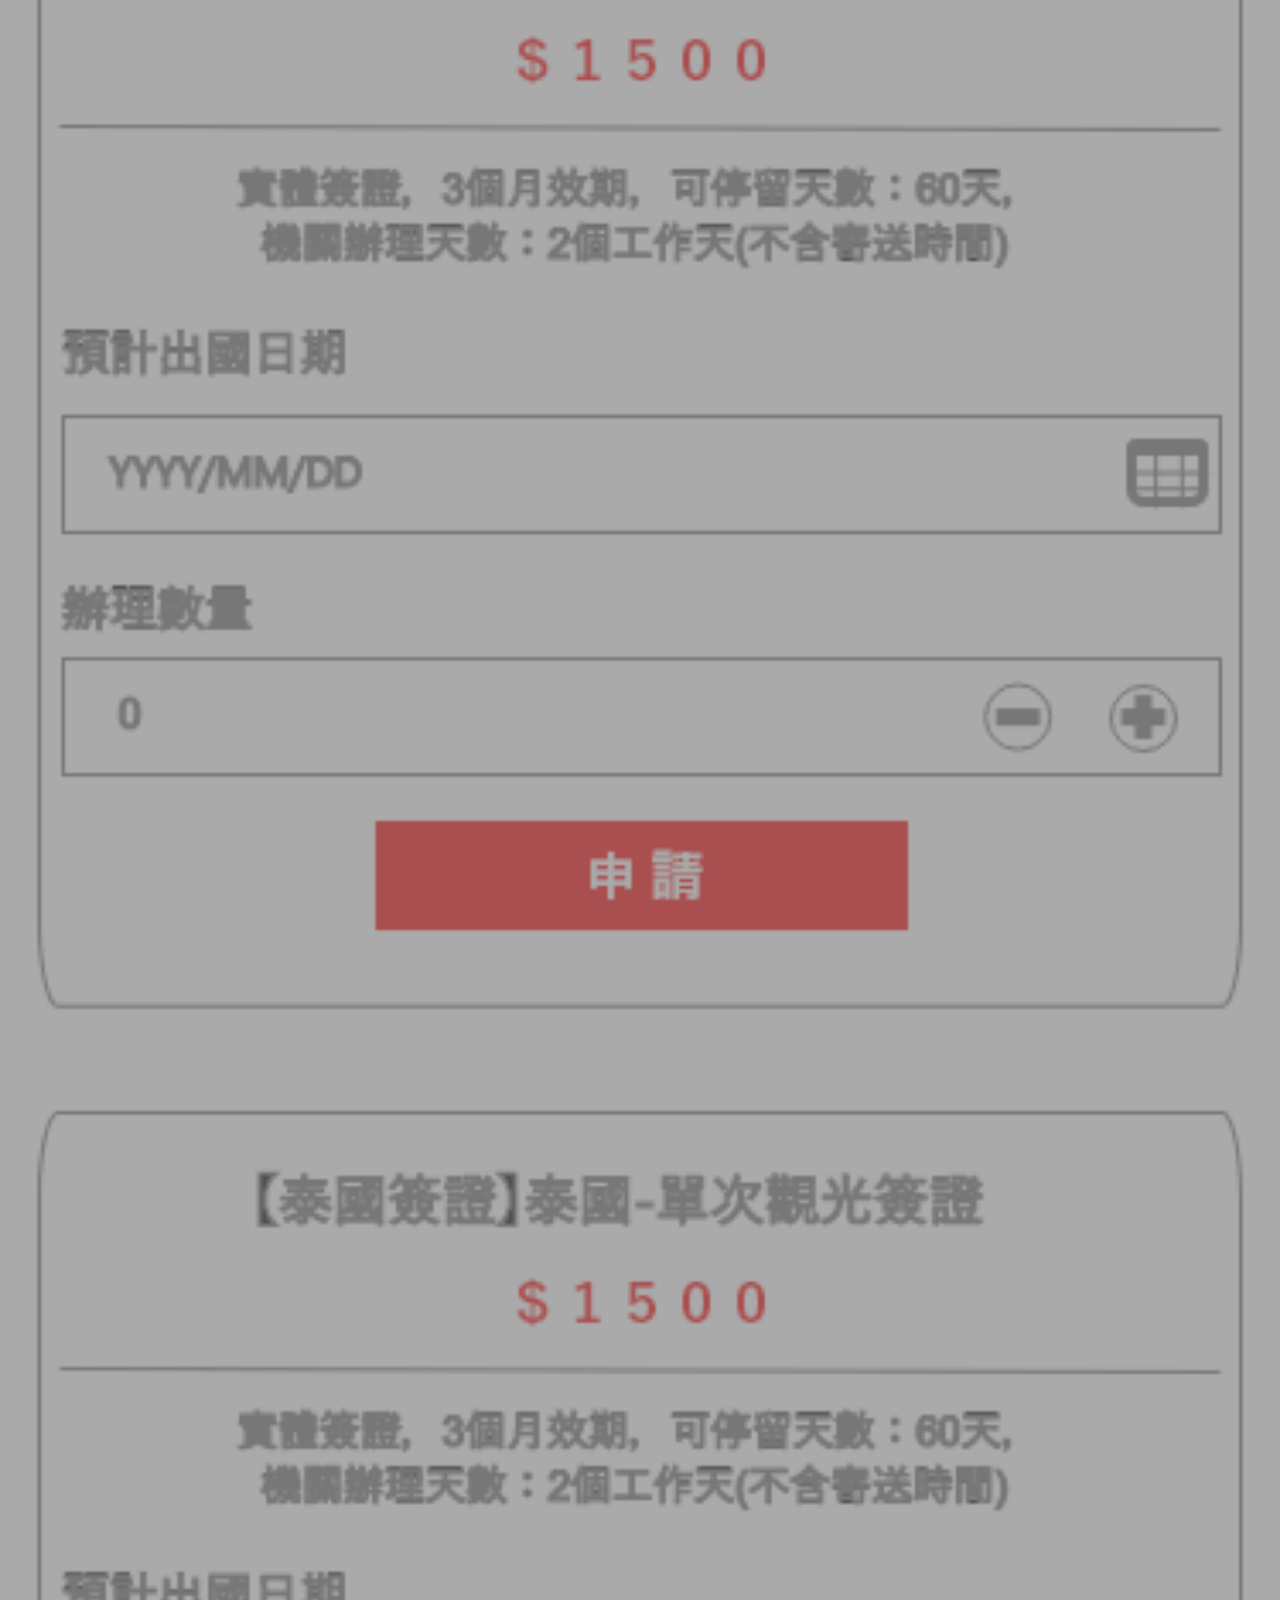
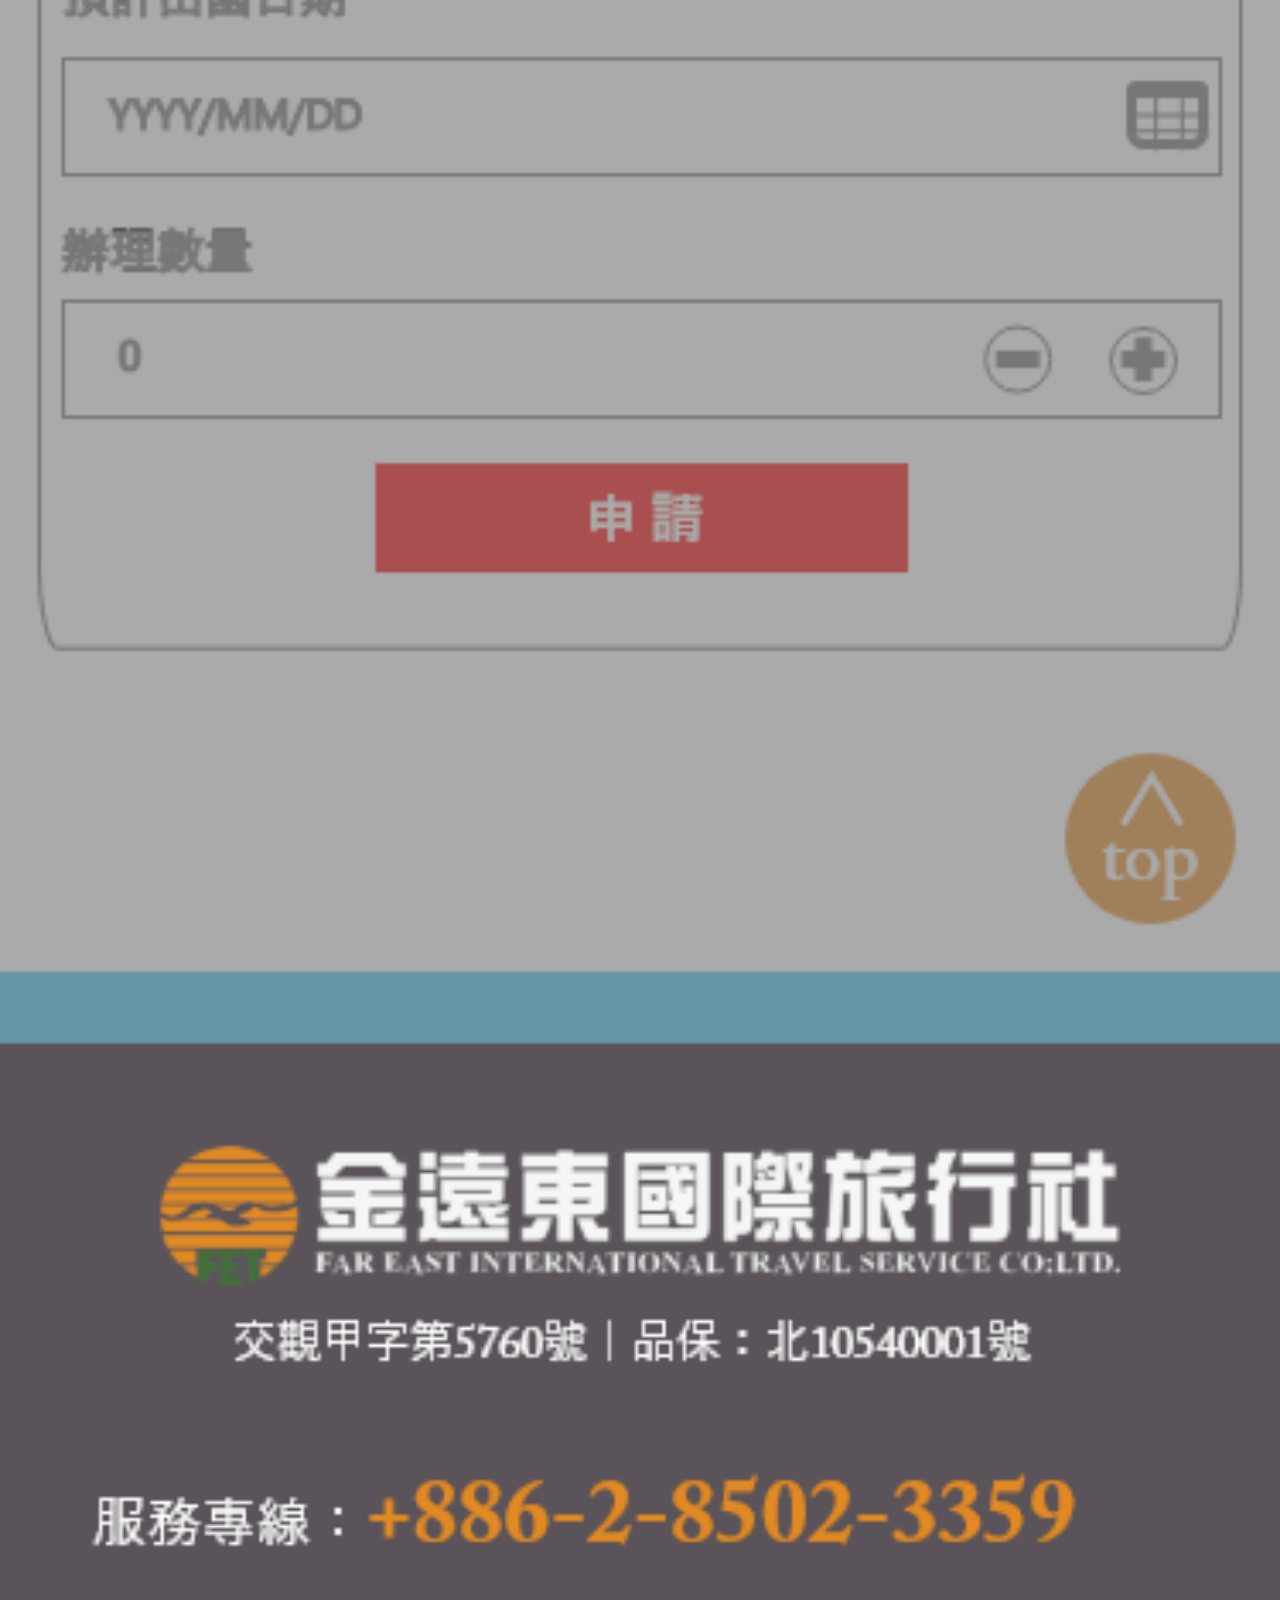
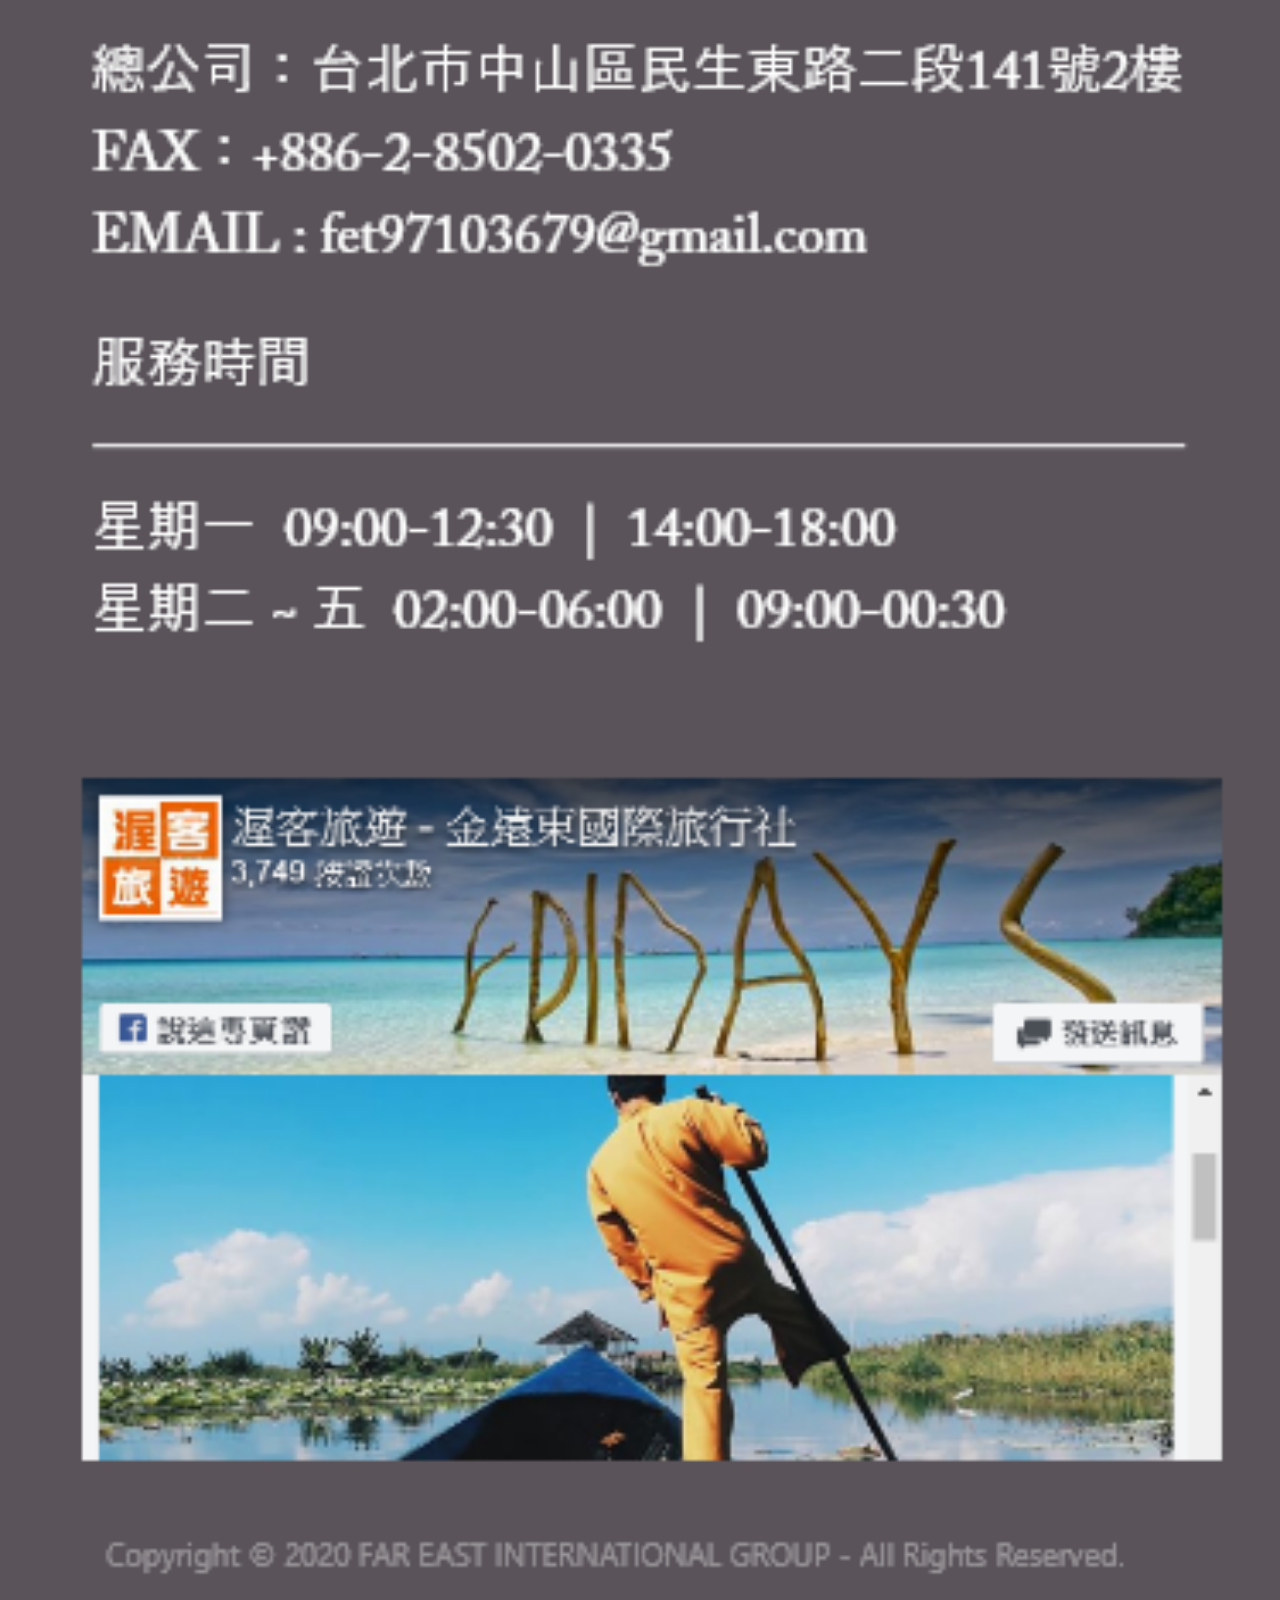
<file: index1.html>
<!DOCTYPE html>
<html lang="en">
<head>
	<meta charset="UTF-8">
	<title>金遠東集團 FAR EAST INTERNATIONAL GROUP 遠東旅遊~帶你環遊世界</title>
	<link rel="stylesheet" href="css/style.css">
</head>
<body>
	<h1><a href="index.html">電腦版顯示畫面</a></h1>	
    <h1><a href="index1.html"class="text">手機版顯示畫面</a></h1>
    <img src="mobile website/首頁.png" alt="">
	<img src="mobile website/出國日期超過申請限制.png" alt="">
	<img src="mobile website/訂單查詢.png" alt="">
	<img src="mobile website/申請說明.png" alt="">
	<img src="mobile website/填寫資料.png" alt="">
	<img src="mobile website/隱私權政策.png" alt="">
	<img src="mobile website/成立訂單.png" alt="">
</body>
</html>
</file>
<file: css/style.css>
/* http://meyerweb.com/eric/tools/css/reset/ 
   v2.0 | 20110126
   License: none (public domain)
*/

html, body, div, span, applet, object, iframe,
h1, h2, h3, h4, h5, h6, p, blockquote, pre,
a, abbr, acronym, address, big, cite, code,
del, dfn, em, img, ins, kbd, q, s, samp,
small, strike, strong, sub, sup, tt, var,
b, u, i, center,
dl, dt, dd, ol, ul, li,
fieldset, form, label, legend,
table, caption, tbody, tfoot, thead, tr, th, td,
article, aside, canvas, details, embed, 
figure, figcaption, footer, header, hgroup, 
menu, nav, output, ruby, section, summary,
time, mark, audio, video {
	margin: 0;
	padding: 0;
	border: 0;
	font-size: 100%;
	font: inherit;
	vertical-align: baseline;
}
/* HTML5 display-role reset for older browsers */
article, aside, details, figcaption, figure, 
footer, header, hgroup, menu, nav, section {
	display: block;
}
body {
	line-height: 1;
}
ol, ul {
	list-style: none;
}
blockquote, q {
	quotes: none;
}
blockquote:before, blockquote:after,
q:before, q:after {
	content: '';
	content: none;
}
table {
	border-collapse: collapse;
	border-spacing: 0;
}
.text{
	color: blue;
}
h1{
	font-family: Noto Sans TC;
	margin: 0 auto;
	font-size: 36px;
	padding: 50px 0px;
	float: left;
	margin-left: 30px;
}
h1 a{
	color: #000;
	text-decoration: none;
}
h1 a:hover{
	color:blue;
}
img{
	width: 100%;
	height: 100%;
}
</file>
